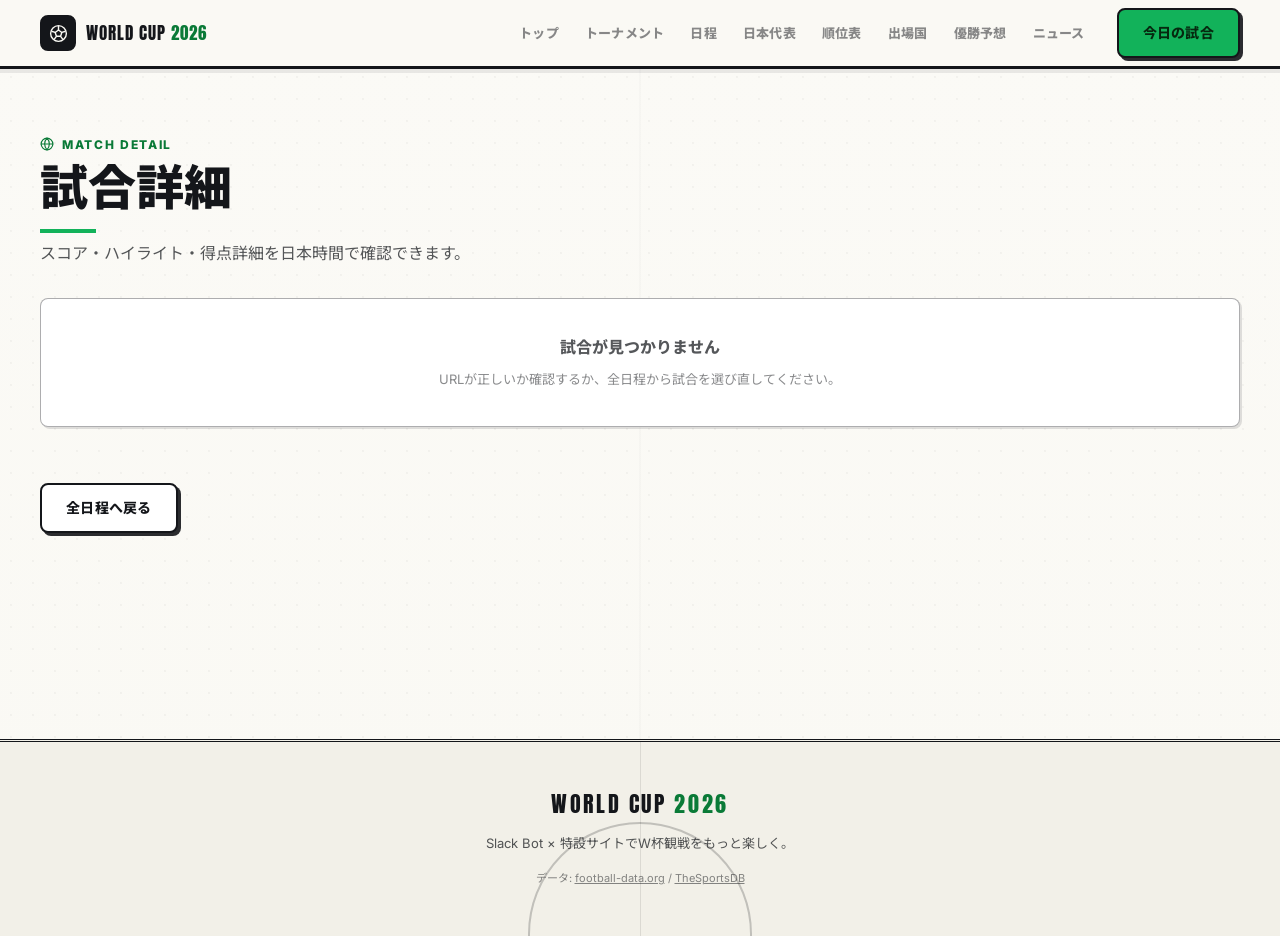
<file: site/match.html>
<!doctype html>
<html lang="ja">
  <head>
    <meta charset="utf-8">
    <meta name="viewport" content="width=device-width, initial-scale=1">
    <meta name="theme-color" content="#faf9f4">
    <link rel="icon" href="data:image/svg+xml,<svg xmlns=%22http://www.w3.org/2000/svg%22 viewBox=%220 0 100 100%22><text y=%22.9em%22 font-size=%2290%22>🏆</text></svg>">
    <meta name="description" content="W杯2026の試合詳細。スコア・会場・DAZNハイライト・得点詳細を日本時間で。">
    <title>試合詳細 | WORLD CUP 2026</title>
    <link rel="preconnect" href="https://fonts.googleapis.com">
    <link rel="preconnect" href="https://fonts.gstatic.com" crossorigin>
    <link rel="stylesheet" href="https://fonts.googleapis.com/css2?family=Anton&family=Inter:wght@400;700;900&family=Noto+Sans+JP:wght@400;700;900&display=swap">
    <link rel="stylesheet" href="assets/style.css">
    <script src="assets/app.js" defer></script>
    <script src="assets/match.js" defer></script>
  </head>
  <body data-page="match">
    <header class="site-header">
      <div class="header-inner container">
        <a class="brand" href="index.html">
          <span class="brand-mark" aria-hidden="true">
            <svg viewBox="0 0 24 24" fill="none" stroke="currentColor" stroke-width="1.6" stroke-linejoin="round" aria-hidden="true">
              <circle cx="12" cy="12" r="9"/>
              <path d="M12 8l3.8 2.8-1.45 4.4h-4.7L8.2 10.8z"/>
              <path d="M12 8V3.5M15.8 10.8l4.3-1.4M14.35 15.2l2.7 3.6M9.65 15.2l-2.7 3.6M8.2 10.8L3.9 9.4"/>
            </svg>
          </span>
          <span class="brand-title">WORLD CUP <em>2026</em></span>
        </a>
        <nav class="main-nav" aria-label="メインナビゲーション">
          <a href="index.html" data-nav="home">トップ</a>
          <a href="bracket.html" data-nav="bracket">トーナメント</a>
          <a href="schedule.html" data-nav="schedule">日程</a>
          <a href="japan.html" data-nav="japan">日本代表</a>
          <a href="standings.html" data-nav="standings">順位表</a>
          <a href="teams.html" data-nav="teams">出場国</a>
          <a href="predictions.html" data-nav="predictions">優勝予想</a>
          <a href="news.html" data-nav="news">ニュース</a>
        </nav>
        <a class="neon-btn neon-btn-primary header-cta" href="index.html#today-section">今日の試合</a>
      </div>
    </header>

    <main>
      <div class="container page-top">
        <p class="page-kicker">
          <svg viewBox="0 0 24 24" fill="none" stroke="currentColor" stroke-width="2" stroke-linecap="round" stroke-linejoin="round" aria-hidden="true"><circle cx="12" cy="12" r="10"/><path d="M12 2a14.5 14.5 0 0 0 0 20 14.5 14.5 0 0 0 0-20"/><path d="M2 12h20"/></svg>
          MATCH DETAIL
        </p>
        <h1 class="page-heading">試合詳細</h1>
        <p class="page-lead">スコア・ハイライト・得点詳細を日本時間で確認できます。</p>

        <div id="match-detail" aria-busy="true" aria-live="polite">
          <div class="skeleton-card glass-card">
            <div class="skeleton skeleton-pill"></div>
            <div class="skeleton skeleton-line w-70"></div>
            <div class="skeleton skeleton-line w-45"></div>
            <div class="skeleton skeleton-line w-30"></div>
            <p class="skeleton-note">試合データを取得中...</p>
          </div>
        </div>

        <p class="detail-back">
          <a class="neon-btn neon-btn-secondary" href="schedule.html">全日程へ戻る</a>
        </p>
      </div>
    </main>

    <footer class="site-footer">
      <div class="container">
        <p class="footer-title">WORLD CUP <em>2026</em></p>
        <p class="footer-tagline">Slack Bot × 特設サイトでW杯観戦をもっと楽しく。</p>
        <p class="footer-credit">データ: <a href="https://www.football-data.org/" rel="noreferrer">football-data.org</a> / <a href="https://www.thesportsdb.com/" rel="noreferrer">TheSportsDB</a></p>
      </div>
    </footer>
  </body>
</html>
</file>
<file: site/assets/style.css>
/* ==========================================================================
   WORLD CUP 2026 — 特設サイト v4 "MATCHDAY PAPER"
   スポーツ新聞の一面 × ミヤマ式 (紙白 + インク黒 + ピッチ緑1色 / タイポ主役)
   ========================================================================== */

/* --- 1. Design tokens ----------------------------------------------------- */
:root {
  color-scheme: light;

  /* 紙とインク */
  --paper: #faf9f4;
  --paper-2: #f2f0e8;
  --ink: #14161a;

  --bg-primary: var(--paper);
  --bg-secondary: var(--paper-2);
  --bg-card: #ffffff;
  --bg-card-hover: #f3f6f1;

  --text-primary: #14161a;
  --text-secondary: rgba(20, 22, 26, 0.72);
  --text-muted: rgba(20, 22, 26, 0.5);

  /* アクセントはピッチ緑1色 (文字用は濃く、面用は鮮やかに) */
  --accent-green: #0a7a37;
  --green-vivid: #12b25a;
  --green-marker: #c5efd2;

  /* 意味を持つ色だけ残す (LIVE=赤 / 優勝=金 / 日本代表=藍) */
  --live-red: #d93025;
  --trophy-gold: #a87f1f;
  --accent-gold: #a87f1f;
  --samurai-blue: #234fa5;

  /* 旧トークン互換 (ページ固有層が参照) — 役割を新パレットに割当 */
  --accent-lime: #0a7a37;
  --accent-yellow: #0a7a37;
  --accent-cyan: #14161a;
  --accent-blue: #234fa5;
  --accent-rose: #d93025;
  --host-red: #b3403a;
  --host-green: #0a7a37;
  --host-blue: #2b4c7e;

  --border-subtle: rgba(20, 22, 26, 0.16);
  --border-ink: #14161a;
  --border-green: rgba(10, 122, 55, 0.45);

  --grad-band: linear-gradient(90deg, var(--green-vivid), var(--green-vivid));

  --radius-card: 8px;
  --radius-pill: 999px;
  --header-height: 64px;
  --font-base:
    Inter,
    "Noto Sans JP",
    system-ui,
    -apple-system,
    BlinkMacSystemFont,
    "Segoe UI",
    sans-serif;
  --font-display: "Anton", Inter, "Noto Sans JP", sans-serif;

  /* 新聞の活版的な固い影 */
  --shadow-press: 4px 4px 0 rgba(20, 22, 26, 0.9);
  --shadow-press-sm: 3px 3px 0 rgba(20, 22, 26, 0.9);
}

/* --- 1b. Web BENTO parts (紙面トーンに改変) --------------------------------- */

/* 区切り線: 新聞の二重罫 */
.rule-double {
  height: 7px;
  border: none;
  margin: 0;
  border-top: 3px solid var(--ink);
  border-bottom: 1px solid var(--ink);
}

/* 区切り線: テキスト入り */
.bnto-hr-label {
  display: flex;
  align-items: center;
  gap: 16px;
  color: var(--text-muted);
  font-size: 11px;
  font-weight: 800;
  letter-spacing: 0.24em;
  text-transform: uppercase;
  white-space: nowrap;
}

.bnto-hr-label::before,
.bnto-hr-label::after {
  content: "";
  flex: 1;
  height: 1px;
  background: rgba(20, 22, 26, 0.3);
}

.bnto-hr-gradient {
  height: 1px;
  border: none;
  margin: clamp(48px, 7vw, 72px) auto 0;
  max-width: 1200px;
  background: rgba(20, 22, 26, 0.25);
}

/* マーカー (見出しの一部を緑で塗る) */
.marker {
  background: linear-gradient(transparent 58%, var(--green-marker) 58%);
}

/* 背景パターン: 紙の網点 */
.bnto-bg-dots {
  background-image: radial-gradient(rgba(20, 22, 26, 0.05) 1px, transparent 1px);
  background-size: 18px 18px;
}

.bnto-bg-stripes {
  background-image: repeating-linear-gradient(
    45deg,
    rgba(20, 22, 26, 0.03) 0 10px,
    transparent 10px 24px
  );
}

/* ボタン: 活版プッシュ (固い影が沈む) */
.bnto-btn-3d {
  box-shadow: var(--shadow-press);
  transition: transform 0.12s ease, box-shadow 0.12s ease, background-color 0.18s ease;
}

.bnto-btn-3d:hover,
.bnto-btn-3d:focus-visible {
  transform: translate(-1px, -1px);
  box-shadow: 5px 5px 0 rgba(20, 22, 26, 0.9);
}

.bnto-btn-3d:active {
  transform: translate(4px, 4px);
  box-shadow: 0 0 0 rgba(20, 22, 26, 0.9);
}

/* ボタン: 矢印スライド */
.bnto-btn-arrow svg {
  transition: transform 0.2s ease;
}

.bnto-btn-arrow:hover svg,
.bnto-btn-arrow:focus-visible svg {
  transform: translateX(4px);
}

/* カード: 切り取りクーポン (破線 + 丸穴) */
.bnto-card-coupon {
  position: relative;
  border: 2px dashed var(--ink);
  border-radius: 8px;
  background: #fff;
}

/* ホバー: 紙が浮く */
.bnto-hov-lift {
  transition: transform 0.22s ease, box-shadow 0.22s ease, border-color 0.22s ease;
}

.bnto-hov-lift:hover {
  transform: translate(-2px, -2px);
  box-shadow: var(--shadow-press-sm);
}

/* --- 2. Base -------------------------------------------------------------- */
* {
  box-sizing: border-box;
}

html {
  background: var(--paper);
  color: var(--text-primary);
  font-family: var(--font-base);
  line-height: 1.6;
  scroll-behavior: smooth;
  scroll-padding-top: calc(var(--header-height) + 16px);
}

body {
  margin: 0;
  min-width: 320px;
  background: transparent;
  overflow-x: hidden;
}

/* 紙面の質感: ごく薄い網点 + 中央の折り目 */
body::before {
  content: "";
  position: fixed;
  inset: 0;
  pointer-events: none;
  background:
    radial-gradient(rgba(20, 22, 26, 0.035) 1px, transparent 1px),
    linear-gradient(90deg, transparent calc(50% - 1px), rgba(20, 22, 26, 0.04) 50%, transparent calc(50% + 1px)),
    linear-gradient(180deg, #fbfaf6 0%, var(--paper) 100%);
  background-size: 22px 22px, auto, auto;
  z-index: -2;
}

a {
  color: inherit;
}

button,
input,
select {
  font: inherit;
}

img,
svg {
  vertical-align: middle;
}

:focus-visible {
  outline: 2px solid var(--accent-green);
  outline-offset: 2px;
  border-radius: 4px;
}

[hidden] {
  display: none !important;
}

.container {
  width: min(100% - 32px, 1200px);
  margin-inline: auto;
}

/* --- 3. マストヘッド (Sticky Header) ---------------------------------------- */
.site-header {
  position: sticky;
  top: 0;
  z-index: 50;
  background: rgba(250, 249, 244, 0.92);
  -webkit-backdrop-filter: blur(14px);
  backdrop-filter: blur(14px);
  border-bottom: 3px solid var(--ink);
  box-shadow: 0 4px 0 rgba(20, 22, 26, 0.08);
}

.header-inner {
  display: flex;
  flex-wrap: wrap;
  align-items: center;
  gap: 0 20px;
  min-height: var(--header-height);
  padding-block: 8px;
}

.brand {
  display: inline-flex;
  align-items: center;
  gap: 10px;
  text-decoration: none;
}

.brand-mark {
  display: grid;
  place-items: center;
  width: 36px;
  height: 36px;
  border-radius: 8px;
  color: var(--paper);
  background: var(--ink);
  border: 2px solid var(--ink);
}

.brand-mark svg {
  width: 21px;
  height: 21px;
}

.brand-title {
  margin: 0;
  font-family: var(--font-display);
  font-weight: 400;
  font-size: 17px;
  letter-spacing: 0.06em;
  text-transform: uppercase;
  white-space: nowrap;
  color: var(--ink);
}

.brand-title em {
  font-style: normal;
  color: var(--accent-green);
}

.main-nav {
  display: flex;
  align-items: center;
  gap: 2px;
  order: 3;
  flex: 1 1 100%;
  overflow-x: auto;
  margin-inline: -4px;
  padding: 2px 4px 8px;
}

.main-nav a {
  flex: 0 0 auto;
  padding: 7px 12px;
  border-radius: 6px;
  color: var(--text-muted);
  font-size: 13px;
  font-weight: 800;
  letter-spacing: 0.02em;
  text-decoration: none;
  white-space: nowrap;
  transition: color 0.18s ease, background-color 0.18s ease;
}

.main-nav a:hover,
.main-nav a:focus-visible {
  color: var(--ink);
  background: rgba(20, 22, 26, 0.06);
}

.main-nav a[aria-current="page"] {
  color: var(--ink);
  box-shadow: inset 0 -3px 0 var(--green-vivid);
}

.header-cta {
  margin-left: auto;
  font-size: 12px;
  padding: 8px 16px;
}

@media (min-width: 860px) {
  .main-nav {
    order: 0;
    flex: 0 1 auto;
    margin-left: auto;
    padding-bottom: 2px;
    overflow: visible;
  }

  .header-cta {
    margin-left: 0;
  }
}

/* --- 4. 共通コンポーネント -------------------------------------------------- */

/* SectionHeader: 新聞の欄見出し (太罫 + 見出し) */
.section-header {
  margin-bottom: 26px;
  padding-top: 14px;
  border-top: 3px solid var(--ink);
}

.section-header-row {
  display: flex;
  flex-wrap: wrap;
  align-items: flex-end;
  justify-content: space-between;
  gap: 12px 24px;
}

.sh-eyebrow {
  display: inline-flex;
  align-items: center;
  gap: 7px;
  margin: 0 0 8px;
  color: var(--accent-green);
  font-size: 11px;
  font-weight: 800;
  letter-spacing: 0.14em;
  text-transform: uppercase;
}

.sh-eyebrow svg {
  width: 13px;
  height: 13px;
}

.sh-title {
  margin: 0;
  font-size: clamp(23px, 4vw, 32px);
  font-weight: 900;
  letter-spacing: 0;
  line-height: 1.25;
  color: var(--ink);
}

/* 2言語見出し (EN ディスプレイ + JA サブ) */
.sh-title .sh-en {
  display: block;
  font-family: var(--font-display);
  font-weight: 400;
  font-size: clamp(28px, 4.8vw, 46px);
  letter-spacing: 0.04em;
  line-height: 1.05;
  text-transform: uppercase;
}

.sh-title .sh-ja {
  display: block;
  margin-top: 7px;
  color: var(--text-secondary);
  font-size: 13px;
  font-weight: 800;
  letter-spacing: 0.02em;
}

.sh-desc {
  margin: 8px 0 0;
  max-width: 60ch;
  color: var(--text-secondary);
  font-size: 14px;
}

.section-header::after {
  content: none;
}

.sh-cta {
  flex: 0 0 auto;
}

/* GlassCard → 紙面カード */
.glass-card {
  background: var(--bg-card);
  border: 1px solid rgba(20, 22, 26, 0.35);
  border-radius: var(--radius-card);
  box-shadow: 2px 2px 0 rgba(20, 22, 26, 0.12);
  transition:
    transform 0.2s ease,
    border-color 0.2s ease,
    background 0.2s ease,
    box-shadow 0.2s ease;
}

.glass-card:hover {
  transform: translate(-1px, -1px);
  border-color: var(--ink);
  box-shadow: var(--shadow-press-sm);
}

/* PillBadge */
.pill {
  display: inline-flex;
  align-items: center;
  gap: 5px;
  padding: 3px 10px;
  border-radius: 6px;
  font-size: 10px;
  font-weight: 800;
  letter-spacing: 0.1em;
  text-transform: uppercase;
  white-space: nowrap;
  border: 1.5px solid rgba(20, 22, 26, 0.4);
  color: var(--text-secondary);
  background: #fff;
}

.pill-live {
  color: #fff;
  background: var(--live-red);
  border-color: var(--live-red);
}

.pill-live::before {
  content: "";
  width: 6px;
  height: 6px;
  border-radius: 50%;
  background: #fff;
  animation: live-pulse 1.6s ease-out infinite;
}

.pill-next,
.pill-today {
  color: var(--accent-green);
  background: rgba(18, 178, 90, 0.1);
  border-color: var(--border-green);
}

.pill-finished {
  color: var(--text-muted);
}

.pill-japan {
  color: #fff;
  background: var(--samurai-blue);
  border-color: var(--samurai-blue);
}

.pill-stage {
  color: var(--text-secondary);
}

/* NeonButton → 活版ボタン */
.neon-btn {
  display: inline-flex;
  align-items: center;
  justify-content: center;
  gap: 8px;
  padding: 12px 24px;
  border: 2px solid var(--ink);
  border-radius: 8px;
  font-size: 14px;
  font-weight: 800;
  letter-spacing: 0.02em;
  text-decoration: none;
  cursor: pointer;
  transition:
    transform 0.14s ease,
    box-shadow 0.14s ease,
    background-color 0.18s ease,
    color 0.18s ease;
}

.neon-btn svg {
  width: 16px;
  height: 16px;
}

.neon-btn-primary {
  background: var(--green-vivid);
  color: #06290f;
  box-shadow: var(--shadow-press-sm);
}

.neon-btn-primary:hover,
.neon-btn-primary:focus-visible {
  transform: translate(-1px, -1px);
  box-shadow: 4px 4px 0 rgba(20, 22, 26, 0.9);
}

.neon-btn-primary:active {
  transform: translate(3px, 3px);
  box-shadow: 0 0 0 rgba(20, 22, 26, 0.9);
}

.neon-btn-secondary {
  background: #fff;
  color: var(--ink);
  box-shadow: var(--shadow-press-sm);
}

.neon-btn-secondary:hover,
.neon-btn-secondary:focus-visible {
  background: var(--bg-card-hover);
  transform: translate(-1px, -1px);
  box-shadow: 4px 4px 0 rgba(20, 22, 26, 0.9);
}

.neon-btn-secondary:active {
  transform: translate(3px, 3px);
  box-shadow: 0 0 0 rgba(20, 22, 26, 0.9);
}

/* Skeleton loading */
.skeleton {
  position: relative;
  overflow: hidden;
  border-radius: 8px;
  background: rgba(20, 22, 26, 0.08);
}

.skeleton::after {
  content: "";
  position: absolute;
  inset: 0;
  background: linear-gradient(
    90deg,
    transparent,
    rgba(255, 255, 255, 0.65),
    transparent
  );
  transform: translateX(-100%);
  animation: skeleton-shimmer 1.6s ease-in-out infinite;
}

.skeleton-card {
  padding: 28px;
  display: grid;
  gap: 14px;
}

.skeleton-pill {
  width: 96px;
  height: 22px;
  border-radius: var(--radius-pill);
}

.skeleton-line {
  height: 16px;
}

.skeleton-line.w-70 {
  width: 70%;
}

.skeleton-line.w-45 {
  width: 45%;
}

.skeleton-line.w-30 {
  width: 30%;
}

.skeleton-note {
  margin: 4px 0 0;
  color: var(--text-muted);
  font-size: 12px;
}

/* Empty state */
.empty-state {
  padding: 36px 24px;
  text-align: center;
}

.empty-state:hover {
  transform: none;
  box-shadow: 2px 2px 0 rgba(20, 22, 26, 0.12);
}

.empty-state-title {
  margin: 0;
  font-size: 16px;
  font-weight: 800;
  color: var(--text-secondary);
}

.empty-state-note {
  margin: 8px 0 0;
  color: var(--text-muted);
  font-size: 13px;
}

/* Reveal (fade-up) — JS が有効なときだけ初期非表示にする */
.js .reveal {
  opacity: 0;
  transform: translateY(18px);
  transition: opacity 0.6s ease, transform 0.6s ease;
}

.js .reveal.is-visible {
  opacity: 1;
  transform: none;
}

@keyframes live-pulse {
  0% {
    box-shadow: 0 0 0 0 rgba(255, 255, 255, 0.6);
  }
  70% {
    box-shadow: 0 0 0 6px transparent;
  }
  100% {
    box-shadow: 0 0 0 0 transparent;
  }
}

/* --- 5. 一面 (Hero) ----------------------------------------------------------- */
.hero {
  position: relative;
  isolation: isolate;
  padding: clamp(36px, 5vw, 64px) 0 clamp(44px, 6vw, 72px);
  overflow: hidden;
  border-bottom: 3px double var(--ink);
}

/* 巨大アウトライン 26 (紙面のすかし) */
.hero::after {
  content: "26";
  position: absolute;
  right: -0.08em;
  bottom: -0.18em;
  z-index: -1;
  color: transparent;
  -webkit-text-stroke: 1.5px rgba(20, 22, 26, 0.08);
  font-family: var(--font-display);
  font-size: clamp(200px, 34vw, 460px);
  font-weight: 400;
  line-height: 1;
  pointer-events: none;
}

.hero-inner {
  display: grid;
  gap: clamp(32px, 5vw, 56px);
  align-items: start;
}

/* 一面の日付行 */
.hero-dateline {
  display: flex;
  flex-wrap: wrap;
  align-items: center;
  gap: 8px 18px;
  margin: 0 0 18px;
  padding-bottom: 12px;
  border-bottom: 1px solid rgba(20, 22, 26, 0.3);
  color: var(--text-muted);
  font-size: 11px;
  font-weight: 800;
  letter-spacing: 0.14em;
  text-transform: uppercase;
}

.hero-dateline strong {
  color: var(--accent-green);
}

.hero-title {
  margin: 0;
  font-weight: 900;
  letter-spacing: 0;
  line-height: 0.98;
  text-transform: uppercase;
  color: var(--ink);
}

.hero-title-top {
  display: block;
  font-family: var(--font-display);
  font-weight: 400;
  font-size: clamp(44px, 7.6vw, 92px);
  letter-spacing: 0.04em;
  line-height: 1;
}

/* 26 は緑で、画面右へ食い込ませる (違和感) */
.hero-num-row {
  display: flex;
  align-items: flex-end;
  gap: clamp(10px, 2vw, 22px);
}

.hero-num {
  font-family: var(--font-display);
  font-weight: 400;
  font-size: clamp(110px, 19vw, 210px);
  line-height: 0.84;
  color: var(--green-vivid);
  letter-spacing: 0.01em;
  text-shadow: 5px 5px 0 rgba(20, 22, 26, 0.9);
}

.hero-num-trophy {
  flex: 0 0 auto;
  width: clamp(52px, 7vw, 84px);
  color: var(--ink);
  margin-bottom: 6px;
}

.hero-num-trophy path {
  stroke: currentColor;
  stroke-width: 7;
  stroke-linecap: round;
  stroke-linejoin: round;
}

/* サブページ (japan.html) 用: 行内強調 */
.hero-title .hero-year {
  display: inline-block;
  color: var(--samurai-blue);
}

.hero-sub {
  margin: 16px 0 0;
  color: var(--text-secondary);
  font-size: clamp(14px, 2vw, 16px);
  font-weight: 700;
}

.hero-catch {
  margin: 22px 0 0;
  max-width: 26em;
  font-size: clamp(18px, 2.6vw, 25px);
  font-weight: 900;
  line-height: 1.55;
  color: var(--ink);
}

.hero-desc {
  margin: 12px 0 0;
  max-width: 56ch;
  color: var(--text-secondary);
  font-size: 15px;
}

.hero-hosts {
  display: flex;
  flex-wrap: wrap;
  gap: 8px 20px;
  margin: 18px 0 0;
  color: var(--text-secondary);
  font-size: 13px;
  font-weight: 800;
  letter-spacing: 0.04em;
}

.hero-cta {
  display: flex;
  flex-wrap: wrap;
  gap: 14px;
  margin-top: 26px;
}

@media (max-width: 559px) {
  .hero-cta .neon-btn,
  .prediction-cta .neon-btn {
    flex: 1 1 100%;
    width: 100%;
  }
}

/* 縦書きの耳 (違和感その2は入れない — 1カ所だけ) */
.hero-ear {
  position: absolute;
  right: 14px;
  top: clamp(24px, 4vw, 48px);
  writing-mode: vertical-rl;
  color: var(--text-muted);
  font-size: 11px;
  font-weight: 800;
  letter-spacing: 0.3em;
}

@media (max-width: 900px) {
  .hero-ear {
    display: none;
  }
}

/* --- 5b. 一面右カラム (日本戦BOX + 紙面インデックス) --------------------------- */
.hero-side {
  display: grid;
  gap: 16px;
  align-content: start;
  width: 100%;
}

.japan-box {
  position: relative;
  padding: 18px 20px 20px;
  border: 3px solid var(--ink);
  border-radius: 8px;
  background: #fff;
  box-shadow: var(--shadow-press);
}

.japan-box-label {
  position: absolute;
  top: -13px;
  left: 14px;
  padding: 2px 12px;
  border-radius: 6px;
  background: var(--ink);
  color: var(--paper);
  font-size: 11px;
  font-weight: 900;
  letter-spacing: 0.14em;
}

.hero-mini-card {
  padding: 10px 0 0;
  text-align: left;
}

.hero-mini-label {
  margin: 0 0 6px;
  color: var(--accent-green);
  font-size: 10px;
  font-weight: 800;
  letter-spacing: 0.16em;
  text-transform: uppercase;
}

.hero-mini-match {
  margin: 0;
  font-size: 17px;
  font-weight: 900;
  color: var(--ink);
}

.hero-mini-kickoff {
  margin: 6px 0 0;
  color: var(--text-secondary);
  font-size: 12px;
  font-variant-numeric: tabular-nums;
}

.japan-box-note {
  margin: 10px 0 0;
  color: var(--text-muted);
  font-size: 12px;
}

.japan-box .neon-btn {
  margin-top: 14px;
  width: 100%;
  font-size: 13px;
  padding: 10px 16px;
}

/* 紙面インデックス (目次) */
.paper-index {
  border: 1px solid rgba(20, 22, 26, 0.35);
  border-radius: 8px;
  background: #fff;
  overflow: hidden;
}

.paper-index-title {
  margin: 0;
  padding: 10px 16px;
  background: var(--ink);
  color: var(--paper);
  font-size: 11px;
  font-weight: 900;
  letter-spacing: 0.16em;
  text-transform: uppercase;
}

.paper-index a {
  display: flex;
  align-items: baseline;
  justify-content: space-between;
  gap: 12px;
  padding: 11px 16px;
  border-top: 1px solid rgba(20, 22, 26, 0.14);
  text-decoration: none;
  font-size: 13.5px;
  font-weight: 800;
  color: var(--ink);
  transition: background-color 0.15s ease, padding-left 0.15s ease;
}

.paper-index a:first-of-type {
  border-top: none;
}

.paper-index a:hover,
.paper-index a:focus-visible {
  background: var(--bg-card-hover);
  padding-left: 20px;
}

.paper-index a span {
  color: var(--text-muted);
  font-size: 10.5px;
  font-weight: 800;
  letter-spacing: 0.1em;
  text-transform: uppercase;
}

@media (min-width: 960px) {
  .hero-inner {
    grid-template-columns: minmax(0, 63fr) minmax(0, 37fr);
  }
}

/* --- 5c. ティッカー (速報帯) --------------------------------------------------- */
.hero-marquee {
  position: relative;
  overflow: hidden;
  padding: 10px 0;
  background: var(--ink);
  color: var(--paper);
}

.marquee-track {
  display: flex;
  width: max-content;
  animation: marquee-scroll 32s linear infinite;
}

.marquee-seq {
  display: inline-flex;
  align-items: center;
  gap: 36px;
  padding-right: 36px;
  white-space: nowrap;
  font-family: var(--font-display);
  font-weight: 400;
  font-size: 13.5px;
  letter-spacing: 0.18em;
  text-transform: uppercase;
}

.marquee-sep {
  flex: 0 0 auto;
  color: var(--green-vivid);
}

@keyframes marquee-scroll {
  to {
    transform: translateX(-50%);
  }
}

/* --- 6. 大会データ欄 (Quick Stats — カードなし・罫線区切り) -------------------- */
.quick-stats {
  display: grid;
  grid-template-columns: repeat(2, minmax(0, 1fr));
  gap: 0;
  margin-top: clamp(28px, 4vw, 44px);
  border-top: 3px solid var(--ink);
  border-bottom: 1px solid rgba(20, 22, 26, 0.35);
}

.js .quick-stats.reveal {
  opacity: 1;
  transform: none;
}

.stat-card {
  display: grid;
  gap: 2px;
  align-content: start;
  padding: 18px 20px 20px;
  border-left: 1px solid rgba(20, 22, 26, 0.2);
  background: transparent;
  border-top: none;
  border-right: none;
  border-bottom: none;
  border-radius: 0;
  box-shadow: none;
}

.stat-card:hover {
  transform: none;
  box-shadow: none;
}

.stat-card:nth-child(odd) {
  border-left: none;
}

.stat-card .stat-tag {
  display: inline-flex;
  align-items: center;
  gap: 7px;
  margin-bottom: 6px;
  color: var(--text-muted);
  font-size: 10px;
  font-weight: 800;
  letter-spacing: 0.14em;
  text-transform: uppercase;
}

.stat-card .stat-tag i {
  width: 7px;
  height: 7px;
  border-radius: 50%;
  background: var(--live-red);
  animation: live-pulse 1.6s ease-out infinite;
}

.stat-value {
  font-family: var(--font-display);
  font-weight: 400;
  font-size: clamp(32px, 4.5vw, 44px);
  letter-spacing: 0.02em;
  line-height: 1.05;
  color: var(--ink);
  font-variant-numeric: tabular-nums;
}

.stat-label {
  color: var(--text-secondary);
  font-size: 12.5px;
  font-weight: 700;
  text-align: left;
}

@media (min-width: 720px) {
  .quick-stats {
    grid-template-columns: repeat(4, minmax(0, 1fr));
  }

  .stat-card:nth-child(odd) {
    border-left: 1px solid rgba(20, 22, 26, 0.2);
  }

  .stat-card:first-child {
    border-left: none;
    padding-left: 0;
  }
}

/* --- 6b. 開催3カ国 (罫線カラム・色は緑数字だけ) -------------------------------- */
.hosts-grid {
  display: grid;
  grid-template-columns: minmax(0, 1fr);
  gap: 18px;
}

.host-card {
  display: grid;
  gap: 6px;
  align-content: start;
  padding: 16px 0 4px;
  border-top: 2px solid var(--ink);
  background: transparent;
  border-left: none;
  border-right: none;
  border-bottom: none;
  border-radius: 0;
  box-shadow: none;
}

.host-card:hover {
  transform: none;
  box-shadow: none;
}

.host-card-head {
  display: flex;
  align-items: center;
  gap: 12px;
}

.host-flag {
  font-size: 30px;
  line-height: 1;
}

.host-card-title {
  margin: 0;
  font-family: var(--font-display);
  font-weight: 400;
  font-size: 24px;
  letter-spacing: 0.06em;
  line-height: 1.1;
  color: var(--ink);
}

.host-name-ja {
  margin: 0;
  color: var(--text-muted);
  font-size: 12px;
  font-weight: 700;
}

.host-final-pill {
  margin-left: auto;
  align-self: flex-start;
}

.host-stats {
  display: flex;
  gap: 24px;
  margin: 10px 0 0;
}

.host-stats div {
  display: grid;
}

.host-stats strong {
  font-family: var(--font-display);
  font-weight: 400;
  font-size: 26px;
  letter-spacing: 0.02em;
  color: var(--accent-green);
  font-variant-numeric: tabular-nums;
  line-height: 1.2;
}

.host-stats span {
  color: var(--text-muted);
  font-size: 10px;
  font-weight: 800;
  letter-spacing: 0.12em;
  text-transform: uppercase;
}

.host-cities {
  margin: 10px 0 0;
  color: var(--text-secondary);
  font-size: 12.5px;
  line-height: 1.7;
}

@media (min-width: 760px) {
  .hosts-grid {
    grid-template-columns: 1fr 1fr 1.45fr;
    gap: 28px;
  }
}

/* --- 7. Sections ------------------------------------------------------------- */
.section {
  margin-top: clamp(48px, 7vw, 76px);
}

main {
  padding-bottom: clamp(64px, 9vw, 110px);
}

.page-top {
  padding-top: clamp(36px, 6vw, 64px);
}

.section-tight {
  margin-top: clamp(24px, 4vw, 40px);
}

.join-divider {
  margin-top: clamp(52px, 7.5vw, 84px);
}

.join-divider .bnto-hr-label {
  margin: 0;
}

/* --- 8. 次の日本戦 (大型カード) ------------------------------------------------- */
.hero-match-card {
  position: relative;
  display: grid;
  gap: 28px;
  padding: clamp(24px, 4vw, 40px);
  border-color: var(--border-green);
  overflow: hidden;
}

.hero-match-card::before {
  content: "";
  position: absolute;
  inset: 0 0 auto;
  height: 3px;
  background: linear-gradient(
    90deg,
    var(--accent-green),
    var(--accent-lime),
    transparent
  );
}

.hero-match-card:hover {
  transform: none;
}

.hmc-info {
  display: grid;
  gap: 10px;
  justify-items: start;
  align-content: start;
}

.hmc-stage {
  margin: 0;
  color: var(--text-secondary);
  font-size: 13px;
  font-weight: 700;
}

.hmc-kickoff {
  margin: 0;
  font-size: 15px;
  color: var(--text-secondary);
}

.hmc-kickoff strong {
  display: block;
  color: var(--text-primary);
  font-size: clamp(20px, 3vw, 24px);
  font-weight: 900;
  font-variant-numeric: tabular-nums;
}

.hmc-versus {
  display: grid;
  grid-template-columns: minmax(0, 1fr) auto minmax(0, 1fr);
  align-items: center;
  gap: 12px;
}

.hmc-team {
  display: grid;
  gap: 6px;
  justify-items: center;
  text-align: center;
}

.hmc-team-flag {
  font-size: clamp(34px, 6vw, 48px);
  line-height: 1;
}

.hmc-team-name {
  font-size: clamp(16px, 2.6vw, 21px);
  font-weight: 900;
}

.hmc-vs {
  color: var(--text-muted);
  font-size: clamp(14px, 2vw, 18px);
  font-weight: 900;
  letter-spacing: 0.14em;
}

.hmc-countdown {
  display: grid;
  gap: 10px;
  align-content: center;
}

.hmc-countdown-label {
  margin: 0;
  color: var(--accent-green);
  font-size: 11px;
  font-weight: 800;
  letter-spacing: 0.2em;
  text-transform: uppercase;
  text-align: center;
}

.countdown-clock {
  display: grid;
  grid-template-columns: repeat(4, minmax(0, 1fr));
  gap: 8px;
}

.countdown-unit {
  display: grid;
  gap: 2px;
  padding: 12px 4px;
  border: 1px solid var(--border-subtle);
  border-radius: 14px;
  background: #ffffff;
  text-align: center;
}

.countdown-value {
  color: var(--accent-lime);
  font-size: clamp(24px, 4vw, 32px);
  font-weight: 900;
  font-variant-numeric: tabular-nums;
  letter-spacing: 0;
  line-height: 1.1;
}

.countdown-name {
  color: var(--text-muted);
  font-size: 10px;
  font-weight: 700;
}

@media (min-width: 920px) {
  .hero-match-card {
    grid-template-columns: minmax(0, 0.9fr) minmax(0, 1.3fr) minmax(0, 1.1fr);
    align-items: center;
  }
}

/* --- 9. 試合カード (今日の試合 / 結果 / 日程) ------------------------------------ */
.match-list {
  display: grid;
  grid-template-columns: minmax(0, 1fr);
  gap: 14px;
}

@media (min-width: 720px) {
  .match-list {
    grid-template-columns: repeat(auto-fill, minmax(320px, 1fr));
  }
}

.match-card {
  display: grid;
  gap: 14px;
  min-width: 0;
  padding: 20px 22px;
  border-radius: 20px;
}

.match-card.is-japan {
  border-color: rgba(168, 127, 31, 0.35);
  box-shadow:
    0 24px 80px rgba(20, 22, 26, 0.12),
    inset 0 1px 0 rgba(168, 127, 31, 0.18);
}

.match-card.is-live {
  border-color: rgba(217, 48, 37, 0.4);
}

.match-card.is-finished {
  background: #ffffff;
}

.match-card-top {
  display: flex;
  align-items: center;
  justify-content: space-between;
  gap: 10px;
}

.match-time {
  font-size: 18px;
  font-weight: 900;
  font-variant-numeric: tabular-nums;
  letter-spacing: 0.01em;
}

.match-card.is-finished .match-time {
  color: var(--text-muted);
}

.matchup {
  display: grid;
  grid-template-columns: minmax(0, 1fr) auto minmax(0, 1fr);
  align-items: center;
  gap: 10px;
}

.team-name {
  display: inline-flex;
  align-items: center;
  gap: 7px;
  min-width: 0;
  font-size: 14px;
  font-weight: 800;
  letter-spacing: 0;
}

.team-name .team-label {
  overflow: hidden;
  text-overflow: ellipsis;
  white-space: nowrap;
}

.matchup .team-name:last-child {
  /* justify-self: end だとグリッドアイテムが内容幅で確定し、トラック幅を
     超えてスコア側へはみ出す (長い国名で .team-label の省略が効かない)。
     stretch でトラック幅に収め、row-reverse + flex-start で旗を右端に寄せる。 */
  justify-self: stretch;
  justify-content: flex-start;
  flex-direction: row-reverse;
  text-align: right;
}

.team-flag {
  font-size: 18px;
  line-height: 1;
}

.team-name.is-winner {
  color: var(--accent-green);
}

.match-score {
  min-width: 56px;
  text-align: center;
  color: var(--text-muted);
  font-size: 14px;
  font-weight: 900;
  font-variant-numeric: tabular-nums;
}

.match-card.is-finished .match-score,
.match-card.is-live .match-score {
  color: var(--text-primary);
  font-size: 22px;
  letter-spacing: 0.02em;
}

.match-card-bottom {
  display: flex;
  flex-wrap: wrap;
  align-items: center;
  gap: 8px;
  border-top: 1px solid var(--border-subtle);
  padding-top: 12px;
}

.match-stage {
  margin-right: auto;
  color: var(--text-muted);
  font-size: 11px;
  font-weight: 700;
}

.match-extra {
  color: var(--text-secondary);
  font-size: 11px;
  font-weight: 700;
}

/* カード全体がリンク (試合詳細ページへ) */
a.match-card {
  color: inherit;
  text-decoration: none;
  cursor: pointer;
}

.match-cta {
  color: var(--accent-green);
  font-size: 11px;
  font-weight: 800;
  letter-spacing: 0.06em;
  white-space: nowrap;
}

/* --- 9b. 試合詳細ページ ----------------------------------------------------- */
.match-board {
  position: relative;
  display: grid;
  gap: 22px;
  padding: clamp(24px, 4vw, 40px);
  border-color: var(--border-green);
  overflow: hidden;
}

.match-board::before {
  content: "";
  position: absolute;
  inset: 0 0 auto;
  height: 3px;
  background: linear-gradient(
    90deg,
    var(--accent-green),
    var(--accent-lime),
    transparent
  );
}

.match-board:hover {
  transform: none;
}

.match-board.is-japan {
  border-color: rgba(168, 127, 31, 0.4);
}

.match-board.is-live {
  border-color: rgba(217, 48, 37, 0.45);
}

.board-top {
  display: flex;
  flex-wrap: wrap;
  align-items: center;
  gap: 10px;
}

.board-stage {
  margin-right: auto;
  color: var(--text-secondary);
  font-size: 13px;
  font-weight: 700;
}

.board-center {
  display: grid;
  grid-template-columns: minmax(0, 1fr) auto minmax(0, 1fr);
  align-items: center;
  gap: clamp(10px, 3vw, 28px);
}

.board-team {
  display: grid;
  gap: 8px;
  justify-items: center;
  text-align: center;
  min-width: 0;
}

.board-team-flag {
  font-size: clamp(40px, 9vw, 64px);
  line-height: 1;
}

.board-team-name {
  font-size: clamp(16px, 3vw, 24px);
  font-weight: 900;
  letter-spacing: 0;
}

.board-score {
  color: var(--text-primary);
  font-size: clamp(34px, 8vw, 60px);
  font-weight: 900;
  font-variant-numeric: tabular-nums;
  letter-spacing: 0.02em;
  text-align: center;
  white-space: nowrap;
}

.board-kickoff {
  display: grid;
  gap: 2px;
  justify-items: center;
  color: var(--text-secondary);
  font-size: 12px;
  font-weight: 700;
}

.board-kickoff strong {
  color: var(--accent-lime);
  font-size: clamp(26px, 6vw, 44px);
  font-weight: 900;
  font-variant-numeric: tabular-nums;
  line-height: 1.1;
}

.board-meta {
  display: flex;
  flex-wrap: wrap;
  justify-content: center;
  align-items: center;
  gap: 8px 18px;
  border-top: 1px solid var(--border-subtle);
  padding-top: 16px;
  color: var(--text-muted);
  font-size: 12px;
  font-weight: 700;
}

.board-extra {
  color: var(--accent-lime);
}

.board-venue {
  display: inline-flex;
  align-items: center;
  gap: 5px;
}

.detail-section {
  margin-top: clamp(36px, 6vw, 56px);
}

.detail-section-header {
  margin-bottom: 16px;
}

.detail-eyebrow {
  margin: 0 0 4px;
  color: var(--accent-green);
  font-size: 11px;
  font-weight: 800;
  letter-spacing: 0.2em;
  text-transform: uppercase;
}

.detail-title {
  margin: 0;
  font-size: clamp(19px, 3.4vw, 24px);
  font-weight: 900;
  letter-spacing: 0;
}

/* YouTube 埋め込み (16:9) */
.video-embed {
  position: relative;
  aspect-ratio: 16 / 9;
  overflow: hidden;
  border-radius: 20px;
  padding: 0;
}

.video-embed:hover {
  transform: none;
}

.video-embed iframe {
  position: absolute;
  inset: 0;
  width: 100%;
  height: 100%;
  border: 0;
}

.video-caption {
  margin: 10px 0 0;
  color: var(--text-secondary);
  font-size: 13px;
  font-weight: 700;
}

.highlight-search {
  display: grid;
  gap: 16px;
  justify-items: start;
  padding: clamp(22px, 4vw, 32px);
}

.highlight-search:hover {
  transform: none;
}

.highlight-search-note {
  margin: 0;
  color: var(--text-secondary);
  font-size: 13px;
}

/* 得点タイムライン (home=左 / away=右) */
.goal-timeline {
  position: relative;
  display: grid;
  gap: 12px;
  margin: 0;
  padding: clamp(20px, 4vw, 30px);
  list-style: none;
}

.goal-timeline:hover {
  transform: none;
}

.goal-timeline::before {
  content: "";
  position: absolute;
  inset: 18px auto 18px 50%;
  width: 1px;
  background: var(--border-subtle);
}

.goal-item {
  position: relative;
  display: flex;
}

.goal-item.goal-away {
  justify-content: flex-end;
}

.goal-body {
  display: inline-flex;
  align-items: baseline;
  gap: 8px;
  max-width: calc(50% + 60px);
  padding: 8px 14px;
  border: 1px solid rgba(16, 141, 71, 0.28);
  border-radius: 12px;
  background: #ffffff;
}

.goal-away .goal-body {
  flex-direction: row-reverse;
  text-align: right;
  border-color: rgba(168, 127, 31, 0.3);
}

.goal-minute {
  color: var(--accent-green);
  font-size: 12px;
  font-weight: 900;
  font-variant-numeric: tabular-nums;
  white-space: nowrap;
}

.goal-away .goal-minute {
  color: var(--accent-lime);
}

.goal-player {
  font-size: 14px;
  font-weight: 800;
  overflow-wrap: anywhere;
}

.goal-team {
  color: var(--text-muted);
  font-size: 11px;
  font-weight: 700;
  white-space: nowrap;
}

.detail-back {
  margin: clamp(36px, 6vw, 56px) 0 0;
}

@media (max-width: 559px) {
  .goal-timeline::before {
    display: none;
  }

  .goal-body {
    max-width: 100%;
  }
}

/* 試合スタッツ (home=左 / away=右 の対比) */
.stats-card {
  padding: clamp(20px, 4vw, 30px);
}

.stats-card:hover {
  transform: none;
}

.stats-head {
  display: grid;
  grid-template-columns: 1fr auto 1fr;
  align-items: center;
  gap: 10px;
  padding-bottom: 16px;
  margin-bottom: 16px;
  border-bottom: 1px solid var(--border-subtle);
}

.stats-team {
  font-size: clamp(13px, 2.6vw, 16px);
  font-weight: 900;
  letter-spacing: 0;
  overflow-wrap: anywhere;
}

.stats-team.stat-home {
  text-align: left;
  color: var(--accent-green);
}

.stats-team.stat-away {
  text-align: right;
  color: var(--accent-lime);
}

.stats-team-vs {
  color: var(--text-muted);
  font-size: 11px;
  font-weight: 800;
  letter-spacing: 0.15em;
}

.stat-possession {
  margin-bottom: 18px;
}

.poss-bar {
  display: flex;
  width: 100%;
  height: 10px;
  margin-top: 8px;
  border-radius: var(--radius-pill);
  overflow: hidden;
  background: rgba(20, 22, 26, 0.06);
}

.poss-fill {
  display: block;
  height: 100%;
}

.poss-fill.poss-home {
  background: var(--accent-green);
}

.poss-fill.poss-away {
  background: rgba(20, 22, 26, 0.5);
}

.stat-rows {
  display: grid;
  gap: 4px;
}

.stat-row {
  display: grid;
  grid-template-columns: 1fr auto 1fr;
  align-items: center;
  gap: 12px;
  padding: 9px 0;
  border-top: 1px solid var(--border-subtle);
}

.stat-row:first-child {
  border-top: 0;
}

.stat-possession .stat-row {
  padding: 0 0 2px;
  border-top: 0;
}

.stat-value {
  font-size: clamp(15px, 3vw, 18px);
  font-weight: 800;
  font-variant-numeric: tabular-nums;
  color: var(--text-secondary);
  white-space: nowrap;
}

.stat-value.stat-home {
  text-align: left;
}

.stat-value.stat-away {
  text-align: right;
}

.stat-value.is-more {
  color: var(--text-primary);
}

.stat-label {
  color: var(--text-muted);
  font-size: 12px;
  font-weight: 700;
  text-align: center;
  white-space: nowrap;
}

/* みんなの予想 (Slack リアクション投票の集計) */
.pred-card {
  display: grid;
  gap: 16px;
  padding: clamp(20px, 4vw, 30px);
}

.pred-card:hover {
  transform: none;
}

.pred-row {
  display: grid;
  gap: 8px;
}

.pred-row-head {
  display: flex;
  align-items: baseline;
  justify-content: space-between;
  gap: 12px;
}

.pred-name {
  display: inline-flex;
  align-items: baseline;
  gap: 8px;
  min-width: 0;
}

.pred-flag {
  flex: none;
  font-size: 16px;
}

.pred-team {
  font-size: 14px;
  font-weight: 800;
  overflow-wrap: anywhere;
}

.pred-hit {
  flex: none;
  padding: 2px 8px;
  border-radius: var(--radius-pill);
  background: rgba(16, 141, 71, 0.16);
  border: 1px solid rgba(16, 141, 71, 0.4);
  color: var(--accent-green);
  font-size: 11px;
  font-weight: 800;
  white-space: nowrap;
}

.pred-value {
  display: inline-flex;
  align-items: baseline;
  gap: 8px;
  flex: none;
}

.pred-pct {
  font-size: clamp(16px, 3.2vw, 19px);
  font-weight: 900;
  font-variant-numeric: tabular-nums;
  color: var(--text-primary);
}

.pred-votes {
  font-size: 12px;
  font-weight: 700;
  color: var(--text-muted);
  font-variant-numeric: tabular-nums;
  white-space: nowrap;
}

.pred-bar {
  width: 100%;
  height: 12px;
  border-radius: var(--radius-pill);
  overflow: hidden;
  background: rgba(20, 22, 26, 0.06);
}

.pred-fill {
  display: block;
  height: 100%;
  border-radius: var(--radius-pill);
  transition: width 0.5s ease;
}

.pred-home .pred-fill {
  background: var(--accent-green);
}

.pred-draw .pred-fill {
  background: rgba(20, 22, 26, 0.45);
}

.pred-away .pred-fill {
  background: var(--accent-lime);
}

/* 的中区分を強調する */
.pred-row.is-hit .pred-bar {
  box-shadow: 0 0 0 1px rgba(16, 141, 71, 0.5);
}

.pred-row.is-hit .pred-pct {
  color: var(--accent-green);
}

.pred-footer {
  display: flex;
  align-items: center;
  justify-content: space-between;
  gap: 12px;
  padding-top: 14px;
  margin-top: 2px;
  border-top: 1px solid var(--border-subtle);
}

.pred-total {
  color: var(--text-muted);
  font-size: 12px;
  font-weight: 700;
}

.pred-accuracy {
  color: var(--accent-green);
  font-size: 13px;
  font-weight: 800;
}

/* --- 10. 日程ページ ------------------------------------------------------------ */
.date-group {
  margin-top: 36px;
}

.date-heading {
  position: sticky;
  z-index: 5;
  top: var(--header-height);
  display: flex;
  align-items: center;
  gap: 9px;
  margin: 0 0 14px;
  padding: 10px 4px;
  background: #ffffff;
  -webkit-backdrop-filter: blur(14px);
  backdrop-filter: blur(14px);
  font-size: 15px;
  font-weight: 900;
  letter-spacing: 0.03em;
}

.date-heading::before {
  content: "";
  width: 8px;
  height: 8px;
  border-radius: 50%;
  background: var(--accent-green);
  box-shadow: 0 0 12px rgba(16, 141, 71, 0.6);
}

.filter-row {
  display: flex;
  justify-content: flex-end;
  margin: 0 0 24px;
}

.toggle {
  display: inline-flex;
  min-height: 44px;
  align-items: center;
  gap: 10px;
  padding: 8px 18px;
  border: 1px solid var(--border-subtle);
  border-radius: var(--radius-pill);
  background: #ffffff;
  cursor: pointer;
  font-size: 13px;
  font-weight: 700;
  transition: border-color 0.18s ease, background-color 0.18s ease;
}

.toggle:hover {
  border-color: var(--border-green);
  background: var(--bg-card-hover);
}

.toggle input {
  width: 18px;
  height: 18px;
  margin: 0;
  accent-color: var(--accent-green);
}

/* --- 11. 出場国ギャラリー -------------------------------------------------------- */
.team-controls {
  display: flex;
  flex-wrap: wrap;
  gap: 12px;
  margin-bottom: 24px;
}

.search-box {
  position: relative;
  flex: 1 1 240px;
  display: flex;
  align-items: center;
}

.search-box svg {
  position: absolute;
  left: 16px;
  width: 16px;
  height: 16px;
  color: var(--text-muted);
  pointer-events: none;
}

.search-box input {
  width: 100%;
  min-height: 46px;
  padding: 10px 16px 10px 44px;
  border: 1px solid var(--border-subtle);
  border-radius: var(--radius-pill);
  background: #ffffff;
  color: var(--text-primary);
  font-size: 14px;
  transition: border-color 0.18s ease, box-shadow 0.18s ease;
}

.search-box input::placeholder {
  color: var(--text-muted);
}

.search-box input:focus {
  outline: none;
  border-color: var(--accent-green);
  box-shadow: 0 0 0 3px rgba(16, 141, 71, 0.18);
}

.sort-select {
  display: inline-flex;
  align-items: center;
  gap: 10px;
  color: var(--text-muted);
  font-size: 12px;
  font-weight: 700;
}

.sort-select select {
  min-height: 46px;
  padding: 10px 14px;
  border: 1px solid var(--border-subtle);
  border-radius: var(--radius-pill);
  background: #ffffff;
  color: var(--text-primary);
  font-size: 13px;
  font-weight: 700;
  cursor: pointer;
  transition: border-color 0.18s ease;
}

.sort-select select:hover,
.sort-select select:focus-visible {
  border-color: var(--accent-green);
}

.team-grid {
  display: grid;
  grid-template-columns: minmax(0, 1fr);
  gap: 14px;
}

@media (min-width: 600px) {
  .team-grid {
    grid-template-columns: repeat(2, minmax(0, 1fr));
  }
}

@media (min-width: 920px) {
  .team-grid {
    grid-template-columns: repeat(4, minmax(0, 1fr));
  }
}

.team-card {
  min-width: 0;
  border-radius: 20px;
}

.team-card[open] {
  grid-column: 1 / -1;
  border-color: var(--border-green);
}

.team-card[open]:hover {
  transform: none;
}

.team-summary {
  display: flex;
  align-items: center;
  gap: 14px;
  min-height: 84px;
  padding: 18px 20px;
  cursor: pointer;
  list-style: none;
}

.team-summary::-webkit-details-marker {
  display: none;
}

.team-flag-lg {
  font-size: 34px;
  line-height: 1;
}

.team-heading {
  min-width: 0;
  flex: 1;
}

.team-title {
  margin: 0;
  font-size: 16px;
  font-weight: 900;
  letter-spacing: 0;
  overflow: hidden;
  text-overflow: ellipsis;
  white-space: nowrap;
}

.team-english {
  display: block;
  margin-top: 2px;
  color: var(--text-muted);
  font-size: 10px;
  font-weight: 700;
  letter-spacing: 0.1em;
  text-transform: uppercase;
  overflow: hidden;
  text-overflow: ellipsis;
  white-space: nowrap;
}

.team-badges {
  display: grid;
  gap: 5px;
  justify-items: end;
}

/* 過去W杯戦績バッジ行 */
.team-history {
  display: flex;
  flex-wrap: wrap;
  align-items: center;
  gap: 4px 6px;
  margin-top: 7px;
}

.history-badge {
  padding: 2px 8px;
  border: 1px solid var(--border-subtle);
  border-radius: var(--radius-pill);
  color: var(--text-secondary);
  font-size: 10px;
  font-weight: 700;
  letter-spacing: 0.02em;
  white-space: nowrap;
}

.history-badge.is-gold {
  border-color: rgba(168, 127, 31, 0.42);
  background: rgba(168, 127, 31, 0.1);
  color: var(--accent-gold);
}

.history-badge.is-debut {
  border-color: var(--border-green);
  background: rgba(16, 141, 71, 0.1);
  color: var(--accent-green);
  font-weight: 800;
}

.history-note {
  flex-basis: 100%;
  color: var(--text-muted);
  font-size: 10px;
  line-height: 1.5;
}

.team-summary::after {
  content: "+";
  margin-left: 2px;
  color: var(--accent-green);
  font-size: 22px;
  font-weight: 400;
}

.team-card[open] .team-summary::after {
  content: "−";
}

.rank-badge {
  flex: 0 0 auto;
  padding: 4px 10px;
  border-radius: var(--radius-pill);
  border: 1px solid rgba(16, 141, 71, 0.3);
  background: rgba(16, 141, 71, 0.08);
  color: var(--accent-green);
  font-size: 10px;
  font-weight: 800;
  letter-spacing: 0.04em;
  white-space: nowrap;
}

.group-badge {
  padding: 4px 10px;
  border-radius: var(--radius-pill);
  border: 1px solid var(--border-subtle);
  color: var(--text-muted);
  font-size: 10px;
  font-weight: 800;
  white-space: nowrap;
}

.squad {
  display: grid;
  gap: 2px;
  margin: 0 18px 18px;
  max-height: 380px;
  overflow-y: auto;
  border-radius: 12px;
}

@media (min-width: 720px) {
  .squad {
    grid-template-columns: repeat(2, minmax(0, 1fr));
  }
}

@media (min-width: 1080px) {
  .squad {
    grid-template-columns: repeat(3, minmax(0, 1fr));
  }
}

.player-row {
  display: grid;
  grid-template-columns: 36px 26px 34px minmax(0, 1fr);
  gap: 8px;
  align-items: center;
  padding: 7px 12px;
  border-radius: 8px;
  background: #ffffff;
  font-size: 13px;
}

/* 選手の顔写真アバター (取得失敗時は背番号入りの円にフォールバック) */
.player-avatar {
  display: flex;
  align-items: center;
  justify-content: center;
  width: 36px;
  height: 36px;
  border-radius: 50%;
  overflow: hidden;
  border: 1px solid var(--border-subtle);
  background: rgba(16, 141, 71, 0.08);
  flex: 0 0 auto;
}

.player-avatar-img {
  display: block;
  width: 100%;
  height: 100%;
  object-fit: cover;
}

.player-avatar-fallback {
  display: flex;
  align-items: center;
  justify-content: center;
  width: 100%;
  height: 100%;
  color: var(--accent-green);
  font-size: 12px;
  font-weight: 800;
  font-variant-numeric: tabular-nums;
}

.player-number,
.player-position {
  color: var(--text-muted);
  font-variant-numeric: tabular-nums;
}

.player-name {
  overflow: hidden;
  text-overflow: ellipsis;
  white-space: nowrap;
}

.squad-empty {
  margin: 0;
  padding: 0 20px 20px;
  color: var(--text-muted);
  font-size: 13px;
}

/* トップページの出場国プレビュー */
.team-preview-grid {
  display: grid;
  grid-template-columns: minmax(0, 1fr);
  gap: 14px;
}

@media (min-width: 600px) {
  .team-preview-grid {
    grid-template-columns: repeat(3, minmax(0, 1fr));
  }
}

@media (min-width: 920px) {
  .team-preview-grid {
    grid-template-columns: repeat(6, minmax(0, 1fr));
  }
}

.team-preview-card {
  display: grid;
  gap: 8px;
  justify-items: center;
  padding: 22px 14px;
  border-radius: 18px;
  text-align: center;
  text-decoration: none;
}

.team-preview-flag {
  font-size: 38px;
  line-height: 1;
}

.team-preview-name {
  margin: 0;
  font-size: 14px;
  font-weight: 900;
}

/* --- 12. 優勝予想バトル ----------------------------------------------------------- */
.steps-grid {
  display: grid;
  gap: 14px;
}

@media (min-width: 760px) {
  .steps-grid {
    grid-template-columns: repeat(3, minmax(0, 1fr));
  }
}

.step-card {
  position: relative;
  display: grid;
  gap: 10px;
  align-content: start;
  padding: 26px 24px;
}

.step-num {
  display: inline-flex;
  align-items: center;
  gap: 8px;
  color: var(--accent-green);
  font-size: 11px;
  font-weight: 800;
  letter-spacing: 0.2em;
  text-transform: uppercase;
}

.step-num svg {
  width: 16px;
  height: 16px;
}

.step-title {
  margin: 0;
  font-size: 18px;
  font-weight: 900;
  letter-spacing: 0;
}

.step-desc {
  margin: 0;
  color: var(--text-secondary);
  font-size: 13px;
}

.cmd {
  display: inline-block;
  padding: 2px 10px;
  border-radius: 8px;
  border: 1px solid rgba(16, 141, 71, 0.35);
  background: #ffffff;
  color: var(--accent-green);
  font-family: ui-monospace, SFMono-Regular, Menlo, Consolas, monospace;
  font-size: 0.95em;
  font-weight: 700;
}

.prediction-cta {
  display: flex;
  flex-wrap: wrap;
  align-items: center;
  gap: 14px;
  margin-top: 26px;
}

/* 優勝予想ページ */
.prediction-hero {
  position: relative;
  display: grid;
  gap: 12px;
  justify-items: start;
  padding: clamp(28px, 5vw, 44px);
  border-color: var(--border-green);
  overflow: hidden;
}

.prediction-hero::before {
  content: "";
  position: absolute;
  inset: 0 0 auto;
  height: 3px;
  background: linear-gradient(90deg, var(--accent-green), var(--accent-lime), transparent);
}

.prediction-hero:hover {
  transform: none;
}

.prediction-hero-title {
  margin: 0;
  font-size: clamp(26px, 5vw, 38px);
  font-weight: 900;
  letter-spacing: 0;
}

.prediction-hero-desc {
  margin: 0;
  color: var(--text-secondary);
  font-size: 14px;
  max-width: 56ch;
}

.prediction-command {
  display: inline-flex;
  align-items: center;
  gap: 10px;
  margin-top: 10px;
  padding: 12px 20px;
  border-radius: 14px;
  border: 1px solid rgba(16, 141, 71, 0.4);
  background: #ffffff;
  color: var(--accent-green);
  font-family: ui-monospace, SFMono-Regular, Menlo, Consolas, monospace;
  font-size: 16px;
  font-weight: 700;
}

.prediction-command::before {
  content: ">";
  color: var(--text-muted);
}

/* 予想分布チャート */
.section-note {
  color: var(--text-muted);
  font-size: 13px;
  font-weight: 700;
  font-variant-numeric: tabular-nums;
}

.chart {
  display: grid;
  gap: 18px;
  padding: clamp(20px, 4vw, 32px);
}

.chart:hover {
  transform: none;
}

.chart > .empty-state {
  border: 0;
  box-shadow: none;
  background: transparent;
}

.chart-row {
  display: grid;
  gap: 7px;
}

.chart-label {
  display: flex;
  justify-content: space-between;
  align-items: baseline;
  gap: 12px;
  font-size: 14px;
  font-weight: 800;
}

.chart-label span:last-child {
  color: var(--text-secondary);
  font-size: 12px;
  font-variant-numeric: tabular-nums;
}

.chart-track {
  height: 12px;
  overflow: hidden;
  border-radius: var(--radius-pill);
  background: rgba(20, 22, 26, 0.07);
}

.chart-bar {
  width: var(--bar-width);
  min-width: 6px;
  height: 100%;
  border-radius: inherit;
  background: linear-gradient(90deg, var(--accent-green), var(--accent-lime));
  box-shadow: 0 0 14px rgba(16, 141, 71, 0.35);
}

/* --- 12b. World Cup News ----------------------------------------------------------- */
:root {
  --accent-gold: #a87f1f;
}

.news-tabs {
  display: flex;
  gap: 8px;
  margin: 0 0 24px;
  padding-bottom: 6px;
  overflow-x: auto;
  -webkit-overflow-scrolling: touch;
}

.news-tab {
  flex: 0 0 auto;
  min-height: 40px;
  padding: 8px 18px;
  border: 1px solid var(--border-subtle);
  border-radius: var(--radius-pill);
  background: #ffffff;
  color: var(--text-secondary);
  font-size: 13px;
  font-weight: 800;
  letter-spacing: 0.02em;
  white-space: nowrap;
  cursor: pointer;
  transition:
    color 0.18s ease,
    border-color 0.18s ease,
    background-color 0.18s ease;
}

.news-tab:hover {
  color: var(--accent-green);
  border-color: var(--border-green);
}

.news-tab[aria-selected="true"] {
  color: #04140a;
  background: var(--accent-green);
  border-color: var(--accent-green);
  box-shadow: 0 4px 20px rgba(16, 141, 71, 0.3);
}

/* ソースカード一覧 */
.news-grid {
  display: grid;
  grid-template-columns: minmax(0, 1fr);
  gap: 14px;
}

@media (min-width: 720px) {
  .news-grid {
    grid-template-columns: repeat(auto-fill, minmax(320px, 1fr));
  }
}

.news-card {
  display: grid;
  gap: 10px;
  align-content: start;
  min-width: 0;
  padding: 20px 22px;
  border-radius: 20px;
}

/* 公式ソースは少し目立たせる (ゴールドは控えめなアクセント) */
.news-card.is-official {
  border-color: rgba(168, 127, 31, 0.34);
  box-shadow:
    0 24px 80px rgba(20, 22, 26, 0.12),
    inset 0 1px 0 rgba(168, 127, 31, 0.16);
}

.news-card.is-official:hover {
  border-color: rgba(168, 127, 31, 0.55);
}

.news-card-top {
  display: flex;
  flex-wrap: wrap;
  align-items: center;
  gap: 6px;
}

.pill-official {
  color: var(--accent-gold);
  background: rgba(168, 127, 31, 0.1);
  border-color: rgba(168, 127, 31, 0.42);
}

.pill-reliability-high {
  color: var(--accent-green);
  background: rgba(16, 141, 71, 0.08);
  border-color: rgba(16, 141, 71, 0.3);
}

.pill-reliability-medium {
  color: var(--text-secondary);
}

.news-card-title {
  display: -webkit-box;
  -webkit-box-orient: vertical;
  -webkit-line-clamp: 2;
  overflow: hidden;
  margin: 2px 0 0;
  font-size: 17px;
  font-weight: 900;
  letter-spacing: 0;
  line-height: 1.4;
}

.news-card-desc {
  display: -webkit-box;
  -webkit-box-orient: vertical;
  -webkit-line-clamp: 2;
  overflow: hidden;
  margin: 0;
  color: var(--text-secondary);
  font-size: 13px;
}

.news-card-bottom {
  display: flex;
  flex-wrap: wrap;
  align-items: center;
  justify-content: space-between;
  gap: 10px;
  margin-top: 4px;
  padding-top: 12px;
  border-top: 1px solid var(--border-subtle);
}

.news-card-note {
  color: var(--text-muted);
  font-size: 11px;
  font-weight: 700;
}

.news-card-btn {
  padding: 8px 16px;
  font-size: 12px;
}

/* RSS 記事リスト (速報 / 日本語タブ) */
.news-feed {
  margin-bottom: 28px;
}

.news-feed-header {
  display: flex;
  flex-wrap: wrap;
  align-items: baseline;
  justify-content: space-between;
  gap: 6px 16px;
  margin-bottom: 12px;
}

.news-feed-title {
  margin: 0;
  font-size: 17px;
  font-weight: 900;
  letter-spacing: 0;
}

.news-feed-updated {
  color: var(--text-muted);
  font-size: 11px;
  font-weight: 700;
  font-variant-numeric: tabular-nums;
}

.news-feed-note {
  margin: 0;
  color: var(--text-muted);
  font-size: 13px;
}

.news-article-list {
  display: grid;
  padding: 6px 0;
  border-radius: 20px;
}

.news-article-list:hover {
  transform: none;
}

.news-article {
  display: grid;
  gap: 4px;
  padding: 12px 20px;
  text-decoration: none;
  border-bottom: 1px solid var(--border-subtle);
  transition: background-color 0.18s ease;
}

.news-article:last-child {
  border-bottom: 0;
}

.news-article:hover,
.news-article:focus-visible {
  background: rgba(16, 141, 71, 0.06);
}

.news-article-title {
  display: -webkit-box;
  -webkit-box-orient: vertical;
  -webkit-line-clamp: 2;
  overflow: hidden;
  margin: 0;
  font-size: 14px;
  font-weight: 800;
  line-height: 1.5;
}

.news-article:hover .news-article-title {
  color: var(--accent-green);
}

.news-article-meta {
  display: flex;
  flex-wrap: wrap;
  align-items: baseline;
  gap: 4px 12px;
  margin: 0;
  color: var(--text-muted);
  font-size: 11px;
  font-weight: 700;
}

.news-article-source {
  color: var(--text-secondary);
}

.news-article-time {
  font-variant-numeric: tabular-nums;
}

.news-policy-note {
  margin: 28px 0 0;
  color: var(--text-muted);
  font-size: 11px;
}

/* サムネ付き記事カード (速報 / 日本語タブ + トップのダイジェスト) */
.news-thumb-grid {
  display: grid;
  grid-template-columns: minmax(0, 1fr);
  gap: 14px;
}

@media (min-width: 640px) {
  .news-thumb-grid {
    grid-template-columns: repeat(2, minmax(0, 1fr));
  }
}

@media (min-width: 1024px) {
  .news-thumb-grid {
    grid-template-columns: repeat(3, minmax(0, 1fr));
  }
}

.news-thumb-card {
  display: flex;
  flex-direction: column;
  min-width: 0;
  padding: 0;
  border-radius: 20px;
  overflow: hidden;
  text-decoration: none;
}

.news-thumb-media {
  display: block;
  width: 100%;
  aspect-ratio: 16 / 9;
  overflow: hidden;
  background: #ffffff;
}

.news-thumb-img {
  display: block;
  width: 100%;
  height: 100%;
  object-fit: cover;
  transition: transform 0.25s ease;
}

.news-thumb-card:hover .news-thumb-img {
  transform: scale(1.04);
}

/* og:image が無い記事: ⚽ 入りの濃緑グラデプレースホルダー */
.news-thumb-placeholder {
  display: flex;
  align-items: center;
  justify-content: center;
  width: 100%;
  height: 100%;
  background:
    radial-gradient(
      120% 140% at 80% 0%,
      rgba(16, 141, 71, 0.28) 0%,
      rgba(10, 60, 28, 0.9) 45%,
      rgba(4, 20, 10, 1) 100%
    );
}

.news-thumb-ball {
  font-size: 38px;
  line-height: 1;
  opacity: 0.85;
  filter: drop-shadow(0 4px 14px rgba(20, 22, 26, 0.16));
}

.news-thumb-body {
  display: flex;
  flex-direction: column;
  gap: 8px;
  flex: 1;
  padding: 14px 16px 16px;
}

.news-thumb-title {
  display: -webkit-box;
  -webkit-box-orient: vertical;
  -webkit-line-clamp: 2;
  overflow: hidden;
  margin: 0;
  color: var(--text-primary);
  font-size: 14px;
  font-weight: 800;
  line-height: 1.5;
}

.news-thumb-card:hover .news-thumb-title {
  color: var(--accent-green);
}

.news-thumb-meta {
  display: flex;
  flex-wrap: wrap;
  align-items: baseline;
  gap: 4px 12px;
  margin-top: auto;
  color: var(--text-muted);
  font-size: 11px;
  font-weight: 700;
}

.news-thumb-source {
  color: var(--text-secondary);
}

.news-thumb-time {
  font-variant-numeric: tabular-nums;
}

/* --- 13. サブページ見出し --------------------------------------------------------- */
.page-kicker {
  display: inline-flex;
  align-items: center;
  gap: 8px;
  margin: 0 0 8px;
  color: var(--accent-green);
  font-size: 12px;
  font-weight: 800;
  letter-spacing: 0.18em;
  text-transform: uppercase;
}

.page-kicker svg {
  width: 14px;
  height: 14px;
}

.page-heading {
  margin: 0 0 8px;
  font-size: clamp(30px, 6vw, 48px);
  font-weight: 900;
  letter-spacing: 0;
  line-height: 1.1;
}

.page-lead {
  margin: 0 0 32px;
  max-width: 60ch;
  color: var(--text-secondary);
}

/* --- 14. フッター ------------------------------------------------------------------ */
.site-footer {
  border-top: 1px solid var(--border-subtle);
  background: #ffffff;
  padding: 40px 0 48px;
  text-align: center;
}

.footer-title {
  margin: 0;
  font-size: 15px;
  font-weight: 900;
  letter-spacing: 0.08em;
  text-transform: uppercase;
}

.footer-title em {
  font-style: normal;
  color: var(--accent-green);
}

.footer-tagline {
  margin: 8px 0 0;
  color: var(--text-secondary);
  font-size: 13px;
}

.footer-credit {
  margin: 18px 0 0;
  color: var(--text-muted);
  font-size: 11px;
}

.footer-credit a {
  color: var(--text-muted);
  transition: color 0.18s ease;
}

.footer-credit a:hover,
.footer-credit a:focus-visible {
  color: var(--accent-green);
}

/* --- 15. アニメーション ------------------------------------------------------------- */
@keyframes live-blink {
  0%,
  100% {
    opacity: 1;
  }
  50% {
    opacity: 0.35;
  }
}

@keyframes glow-breathe {
  0%,
  100% {
    opacity: 0.75;
    transform: scale(1);
  }
  50% {
    opacity: 1;
    transform: scale(1.05);
  }
}

@keyframes skeleton-shimmer {
  100% {
    transform: translateX(100%);
  }
}

@media (prefers-reduced-motion: reduce) {
  * {
    animation: none !important;
    transition: none !important;
  }

  html {
    scroll-behavior: auto;
  }

  .js .reveal {
    opacity: 1;
    transform: none;
  }
}

/* --- 19. グループ順位表 (standings.html) ------------------------------------ */
.standings-grid {
  display: grid;
  grid-template-columns: minmax(0, 1fr);
  gap: 14px;
  margin-top: 28px;
}

@media (min-width: 760px) {
  .standings-grid {
    grid-template-columns: repeat(2, minmax(0, 1fr));
  }
}

@media (min-width: 1100px) {
  .standings-grid {
    grid-template-columns: repeat(3, minmax(0, 1fr));
  }
}

.standings-card {
  min-width: 0;
  padding: 18px 16px 12px;
  border-radius: 20px;
}

.standings-card:hover {
  transform: none;
}

.standings-card.is-japan {
  border-color: rgba(168, 127, 31, 0.4);
  box-shadow:
    0 24px 80px rgba(20, 22, 26, 0.12),
    0 0 24px rgba(168, 127, 31, 0.12),
    inset 0 1px 0 rgba(168, 127, 31, 0.18);
}

.standings-card-head {
  display: flex;
  align-items: center;
  justify-content: space-between;
  gap: 8px;
  margin-bottom: 10px;
}

.standings-card-title {
  margin: 0;
  font-size: 15px;
  font-weight: 900;
  letter-spacing: 0.03em;
}

.st-table {
  width: 100%;
  border-collapse: collapse;
  table-layout: fixed;
  font-size: 12px;
  font-variant-numeric: tabular-nums;
}

.st-table th,
.st-table td {
  padding: 7px 2px;
  border-top: 1px solid var(--border-subtle);
  text-align: center;
  white-space: nowrap;
}

.st-table td:first-child,
.st-table th:first-child {
  border-left: 3px solid transparent;
}

.st-table thead th {
  padding-top: 0;
  border-top: 0;
  color: var(--text-muted);
  font-size: 10px;
  font-weight: 800;
  letter-spacing: 0.06em;
  text-transform: uppercase;
}

.st-col-rank {
  width: 30px;
}

.st-col-group {
  width: 28px;
}

.st-col-num {
  width: 24px;
}

.st-col-gd {
  width: 36px;
}

.st-col-pts {
  width: 36px;
}

.st-rank,
.st-group {
  color: var(--text-muted);
  font-weight: 800;
}

.st-team-cell {
  overflow: hidden;
  text-align: left;
}

.st-team {
  display: inline-flex;
  align-items: center;
  gap: 6px;
  max-width: 100%;
}

.st-flag {
  flex: 0 0 auto;
  font-size: 14px;
  line-height: 1;
}

.st-name {
  overflow: hidden;
  font-weight: 700;
  text-overflow: ellipsis;
  white-space: nowrap;
}

.st-gd {
  color: var(--text-secondary);
}

.st-pts {
  color: var(--accent-lime);
  font-weight: 900;
}

/* 1-2位: 進出ライン (緑) */
.st-table tr.is-qualify {
  background: rgba(16, 141, 71, 0.06);
}

.st-table tr.is-qualify td:first-child {
  border-left-color: var(--accent-green);
}

/* 3位: 黄色マーク */
.st-table tr.is-third td:first-child {
  border-left-color: rgba(16, 141, 71, 0.6);
}

.st-badge-third {
  display: inline-block;
  padding: 1px 5px;
  border: 1px solid rgba(215, 255, 0, 0.4);
  border-radius: var(--radius-pill);
  color: var(--accent-yellow);
  background: rgba(215, 255, 0, 0.1);
  font-size: 9px;
  font-weight: 800;
  letter-spacing: 0.04em;
}

/* LIVE中の試合を含む暫定行 */
.st-live {
  flex: 0 0 auto;
  display: inline-block;
  padding: 0 5px;
  border: 1px solid rgba(217, 48, 37, 0.5);
  border-radius: var(--radius-pill);
  color: #fff;
  background: rgba(217, 48, 37, 0.18);
  font-size: 9px;
  font-weight: 800;
  letter-spacing: 0.08em;
}

.standings-legend {
  display: flex;
  flex-wrap: wrap;
  gap: 8px 20px;
  margin-top: 16px;
  color: var(--text-muted);
  font-size: 12px;
  font-weight: 700;
}

.legend-item {
  display: inline-flex;
  align-items: center;
  gap: 7px;
}

.legend-line {
  width: 14px;
  height: 3px;
  border-radius: 2px;
}

.legend-line-green {
  background: var(--accent-green);
}

.legend-line-yellow {
  background: rgba(16, 141, 71, 0.6);
}

.third-place-card {
  padding: 18px 16px 12px;
}

.standings-note {
  margin: 16px 0 0;
}

/* トップページの順位表導線 */
.standings-cta {
  display: flex;
  justify-content: center;
  margin-top: 18px;
}

/* --- 20. 日本代表特設ページ (japan.html) ------------------------------------ */

/* ヒーロー: ごく控えめなサムライブルーのグラデーション (基調はネオングリーンのまま) */
.japan-hero {
  background:
    radial-gradient(circle at 16% 14%, rgba(35, 79, 165, 0.1), transparent 46%),
    radial-gradient(circle at 86% 78%, rgba(35, 79, 165, 0.06), transparent 42%);
}

.japan-hero-title {
  font-size: clamp(38px, 8vw, 80px);
}

.japan-hero-chips {
  display: flex;
  flex-wrap: wrap;
  gap: 10px;
  margin-top: 26px;
}

.japan-chip {
  display: inline-flex;
  align-items: center;
  padding: 7px 16px;
  border: 1px solid rgba(20, 22, 26, 0.16);
  border-radius: var(--radius-pill);
  background: rgba(17, 19, 23, 0.78);
  color: var(--text-secondary);
  font-size: 12px;
  font-weight: 800;
  letter-spacing: 0.02em;
  white-space: nowrap;
}

.japan-chip.is-rank {
  border-color: rgba(16, 141, 71, 0.4);
  background: rgba(16, 141, 71, 0.1);
  color: var(--accent-green);
}

/* 次の日本戦カード内の試合詳細リンク */
.hmc-detail-link {
  color: var(--accent-green);
  font-size: 12px;
  font-weight: 800;
  letter-spacing: 0.04em;
  text-decoration: none;
}

.hmc-detail-link:hover,
.hmc-detail-link:focus-visible {
  text-decoration: underline;
}

/* セクション内の小見出し */
.japan-sub-title {
  display: flex;
  align-items: baseline;
  gap: 10px;
  margin: 32px 0 14px;
  font-size: 16px;
  font-weight: 900;
  letter-spacing: 0.02em;
}

.jp-position-ja {
  color: var(--text-muted);
  font-size: 11px;
  font-weight: 700;
}

/* グループFのその他の試合 (コンパクト一覧) */
.jp-mini-list {
  display: grid;
  gap: 10px;
}

.jp-mini-match {
  display: grid;
  gap: 6px;
  padding: 14px 18px;
  border-radius: 16px;
  text-decoration: none;
}

.jp-mini-date {
  color: var(--text-muted);
  font-size: 11px;
  font-weight: 800;
  font-variant-numeric: tabular-nums;
}

.jp-mini-center {
  display: grid;
  grid-template-columns: minmax(0, 1fr) auto minmax(0, 1fr);
  align-items: center;
  gap: 10px;
}

.jp-mini-team {
  display: inline-flex;
  align-items: center;
  gap: 7px;
  min-width: 0;
  font-size: 13px;
  font-weight: 800;
}

.jp-mini-team.is-right {
  justify-self: end;
  text-align: right;
}

.jp-mini-flag {
  font-size: 16px;
  line-height: 1;
}

.jp-mini-name {
  overflow: hidden;
  text-overflow: ellipsis;
  white-space: nowrap;
}

.jp-mini-score {
  min-width: 44px;
  color: var(--text-secondary);
  font-size: 13px;
  font-weight: 900;
  font-variant-numeric: tabular-nums;
  text-align: center;
}

.jp-mini-status {
  color: var(--text-muted);
  font-size: 11px;
  font-weight: 700;
}

@media (min-width: 720px) {
  .jp-mini-match {
    grid-template-columns: 150px minmax(0, 1fr) auto;
    align-items: center;
    gap: 16px;
  }
}

/* 対戦相手を知る */
.opponent-grid {
  display: grid;
  grid-template-columns: minmax(0, 1fr);
  gap: 14px;
}

@media (min-width: 920px) {
  .opponent-grid {
    grid-template-columns: repeat(3, minmax(0, 1fr));
  }
}

.opponent-card {
  display: grid;
  gap: 12px;
  align-content: start;
  min-width: 0;
  padding: 24px 22px;
  border-radius: 20px;
}

.opponent-card:hover {
  transform: none;
}

.opponent-head {
  display: flex;
  align-items: center;
  gap: 12px;
}

.opponent-head .team-heading {
  flex: 1;
}

.opponent-blurb {
  margin: 0;
  color: var(--text-secondary);
  font-size: 13px;
  line-height: 1.8;
}

.opponent-label {
  margin: 6px 0 0;
  color: var(--accent-green);
  font-size: 11px;
  font-weight: 800;
  letter-spacing: 0.16em;
  text-transform: uppercase;
}

.opponent-players {
  display: grid;
  gap: 6px;
  margin: 0;
  padding: 0;
  list-style: none;
}

.opponent-players li {
  padding: 7px 12px;
  border: 1px solid var(--border-subtle);
  border-radius: 10px;
  background: #ffffff;
  font-size: 13px;
  font-weight: 700;
}

.opponent-vs {
  margin: 0;
  color: var(--text-secondary);
  font-size: 13px;
  line-height: 1.8;
}

.opponent-cta {
  margin-top: 6px;
  padding: 10px 18px;
  font-size: 12px;
  justify-self: start;
}

/* グループF順位表 (1枚だけなので幅を絞る) */
.japan-standings {
  display: grid;
}

@media (min-width: 760px) {
  .japan-standings {
    max-width: 560px;
  }
}

/* メンバー26人 (ポジション別グリッド) */
.jp-squad-grid {
  display: grid;
  grid-template-columns: repeat(auto-fill, minmax(108px, 1fr));
  gap: 10px;
}

.jp-player-card {
  display: grid;
  gap: 4px;
  justify-items: center;
  padding: 16px 8px 14px;
  border-radius: 16px;
  text-align: center;
}

.jp-player-card:hover {
  transform: none;
}

.jp-player-avatar {
  width: 56px;
  height: 56px;
  margin-bottom: 4px;
}

.jp-player-number {
  color: var(--accent-green);
  font-size: 12px;
  font-weight: 900;
  font-variant-numeric: tabular-nums;
}

.jp-player-name {
  max-width: 100%;
  overflow: hidden;
  font-size: 12px;
  font-weight: 800;
  text-overflow: ellipsis;
  white-space: nowrap;
}

/* トップページ: 次の日本戦カードからの導線 */
.hmc-japan-link {
  display: inline-flex;
  align-items: center;
  gap: 6px;
  color: var(--accent-lime);
  font-size: 12px;
  font-weight: 800;
  letter-spacing: 0.04em;
  text-decoration: none;
}

.hmc-japan-link:hover,
.hmc-japan-link:focus-visible {
  text-decoration: underline;
}

/* =========================================================
   決勝トーナメント表 (bracket.html)
   ========================================================= */
.bracket-rounds {
  display: flex;
  gap: 8px;
  margin: 22px 0 18px;
  overflow-x: auto;
  scrollbar-width: none;
  -webkit-overflow-scrolling: touch;
}

.bracket-rounds::-webkit-scrollbar {
  display: none;
}

.bracket-round-tab {
  flex: 0 0 auto;
  padding: 8px 16px;
  border-radius: var(--radius-pill);
  border: 1px solid var(--border-subtle);
  background: var(--bg-card);
  color: var(--text-secondary);
  font-family: var(--font-base);
  font-size: 13px;
  font-weight: 800;
  letter-spacing: 0.03em;
  cursor: pointer;
  transition: color 0.18s, border-color 0.18s, background 0.18s;
}

.bracket-round-tab:hover,
.bracket-round-tab:focus-visible {
  color: var(--text-primary);
  border-color: var(--border-green);
  background: var(--bg-card-hover);
}

.bracket-scroll {
  /* コンテナ幅に縛られず画面幅いっぱいを使う (広い画面では全体が収まる) */
  width: 100vw;
  margin-left: calc(50% - 50vw);
  padding: 4px 24px 16px;
  overflow-x: auto;
  -webkit-overflow-scrolling: touch;
}

/* 左右対称ツリー: 32→16→8→4 が中央の決勝へ収束する */
.bracket-tree {
  --bk-col-w: 176px;
  --bk-gap: 30px;
  --bk-line: rgba(20, 22, 26, 0.22);
  --bk-line-win: rgba(16, 141, 71, 0.55);
  display: flex;
  align-items: stretch;
  gap: var(--bk-gap);
  width: max-content;
  margin-inline: auto;
  padding: 4px 0;
}

.bracket-half {
  display: flex;
  align-items: stretch;
  gap: var(--bk-gap);
}

.bk-col {
  flex: 0 0 var(--bk-col-w);
  width: var(--bk-col-w);
  display: flex;
  flex-direction: column;
}

.bk-col-head {
  display: flex;
  flex-direction: column;
  align-items: center;
  gap: 1px;
  min-height: 40px;
  padding: 4px 0 8px;
  text-align: center;
}

.bk-col-title {
  font-size: 13px;
  font-weight: 900;
  letter-spacing: 0.04em;
  color: var(--text-primary);
}

.bk-col-date {
  font-size: 10px;
  font-weight: 700;
  color: var(--text-muted);
  white-space: nowrap;
}

/* 各試合を等分スロットに入れる。列の高さは全列共通(stretch)なので、
   16試合列のスロット2つ分の中央に8試合列のスロット1つが揃い、ツリー状に整列する。 */
.bk-col-body {
  display: flex;
  flex-direction: column;
  flex: 1;
}

.bk-wrap {
  flex: 1 1 0;
  display: flex;
  align-items: center;
  justify-content: center;
  position: relative;
  padding: 6px 0;
}

.bk-wrap > .bracket-match {
  width: 100%;
}

/* --- コネクタ線 (ペアを次ラウンドへ繋ぐ) --- */
/* 左半分: 線は右側へ伸びる */
.side-left .bk-col--pair .bk-wrap::after {
  content: "";
  position: absolute;
  top: 50%;
  right: calc(var(--bk-gap) * -1);
  width: var(--bk-gap);
  height: 2px;
  background: var(--bk-line);
}

.side-left .bk-col--pair .bk-wrap:nth-child(odd)::before,
.side-left .bk-col--pair .bk-wrap:nth-child(even)::before {
  content: "";
  position: absolute;
  right: calc(var(--bk-gap) * -1);
  width: 2px;
  background: var(--bk-line);
}

.side-left .bk-col--pair .bk-wrap:nth-child(odd)::before {
  top: 50%;
  bottom: 0;
}

.side-left .bk-col--pair .bk-wrap:nth-child(even)::before {
  top: 0;
  bottom: 50%;
}

/* 準決勝(単独)から中央の決勝へ */
.side-left .bk-col--semi .bk-wrap::after {
  content: "";
  position: absolute;
  top: 50%;
  right: calc(var(--bk-gap) * -1);
  width: var(--bk-gap);
  height: 2px;
  background: var(--bk-line);
}

/* 右半分: 線は左側へ伸びる(ミラー) */
.side-right .bk-col--pair .bk-wrap::after {
  content: "";
  position: absolute;
  top: 50%;
  left: calc(var(--bk-gap) * -1);
  width: var(--bk-gap);
  height: 2px;
  background: var(--bk-line);
}

.side-right .bk-col--pair .bk-wrap:nth-child(odd)::before,
.side-right .bk-col--pair .bk-wrap:nth-child(even)::before {
  content: "";
  position: absolute;
  left: calc(var(--bk-gap) * -1);
  width: 2px;
  background: var(--bk-line);
}

.side-right .bk-col--pair .bk-wrap:nth-child(odd)::before {
  top: 50%;
  bottom: 0;
}

.side-right .bk-col--pair .bk-wrap:nth-child(even)::before {
  top: 0;
  bottom: 50%;
}

.side-right .bk-col--semi .bk-wrap::after {
  content: "";
  position: absolute;
  top: 50%;
  left: calc(var(--bk-gap) * -1);
  width: var(--bk-gap);
  height: 2px;
  background: var(--bk-line);
}

/* --- 中央: 優勝者 + 決勝 + 3位決定戦 --- */
.bracket-center {
  flex: 0 0 calc(var(--bk-col-w) + 24px);
  width: calc(var(--bk-col-w) + 24px);
  display: flex;
  flex-direction: column;
  justify-content: center;
  align-items: stretch;
  position: relative;
  gap: 14px;
}

.bk-champion {
  position: absolute;
  top: 0;
  left: 0;
  right: 0;
  display: flex;
  flex-direction: column;
  align-items: center;
  gap: 3px;
  min-height: 30px;
}

.bk-champion.is-set {
  padding: 12px;
  border-radius: 16px;
  border: 1px solid var(--accent-gold, #a87f1f);
  background: radial-gradient(120% 140% at 50% 0%, rgba(168, 127, 31, 0.18), transparent 70%);
}

.bk-trophy svg {
  width: 26px;
  height: 26px;
  color: var(--accent-gold, #a87f1f);
}

.bk-champion-label {
  font-size: 10px;
  font-weight: 900;
  letter-spacing: 0.12em;
  color: var(--accent-gold, #a87f1f);
}

.bk-champion-name {
  font-size: 14px;
  font-weight: 900;
  color: var(--text-primary);
}

.bk-final-block {
  display: flex;
  flex-direction: column;
  align-items: stretch;
  gap: 6px;
}

.bk-final-tag {
  text-align: center;
  font-size: 12px;
  font-weight: 900;
  letter-spacing: 0.1em;
  color: var(--accent-lime);
}

.bk-final-block .bracket-match {
  border-color: var(--accent-lime);
  box-shadow: 0 0 0 1px rgba(168, 127, 31, 0.25), 0 12px 32px rgba(20, 22, 26, 0.14);
}

.bk-third {
  position: absolute;
  left: 0;
  right: 0;
  bottom: 0;
}

.bk-third-label {
  display: block;
  text-align: center;
  font-size: 10px;
  font-weight: 900;
  letter-spacing: 0.06em;
  color: var(--accent-gold, #a87f1f);
  margin-bottom: 6px;
}

.bracket-match {
  display: flex;
  flex-direction: column;
  gap: 8px;
  padding: 12px 13px;
  border-radius: 16px;
  text-decoration: none;
  color: inherit;
}

a.bracket-match {
  transition: border-color 0.18s, transform 0.18s, background 0.18s;
}

a.bracket-match:hover,
a.bracket-match:focus-visible {
  border-color: var(--border-green);
  background: var(--bg-card-hover);
  transform: translateY(-2px);
}

.bracket-match.is-japan {
  border-color: var(--border-green);
  box-shadow: inset 0 0 0 1px rgba(16, 141, 71, 0.25);
}

.bracket-match.is-live {
  border-color: rgba(217, 48, 37, 0.5);
}

.bracket-match-head {
  display: flex;
  align-items: center;
  gap: 8px;
}

.bracket-no {
  font-family: var(--font-base);
  font-size: 11px;
  font-weight: 900;
  letter-spacing: 0.05em;
  color: var(--accent-lime);
}

.bracket-when {
  font-size: 11px;
  font-weight: 700;
  color: var(--text-muted);
  margin-right: auto;
}

.bracket-sides {
  display: flex;
  flex-direction: column;
  gap: 4px;
}

.bracket-side {
  display: flex;
  align-items: center;
  gap: 8px;
  padding: 5px 7px;
  border-radius: 9px;
  background: rgba(20, 22, 26, 0.03);
}

.bracket-side.is-slot {
  color: var(--text-muted);
}

.bracket-side.is-winner {
  background: rgba(16, 141, 71, 0.12);
}

.bracket-side.is-winner .bracket-team {
  color: var(--accent-green);
  font-weight: 900;
}

.bracket-flag {
  font-size: 17px;
  line-height: 1;
  flex: 0 0 auto;
}

.bracket-side.is-slot .bracket-flag {
  color: var(--text-muted);
  font-size: 12px;
}

.bracket-side-text {
  flex: 1 1 auto;
  min-width: 0;
  display: flex;
  flex-direction: column;
  gap: 1px;
}

.bracket-team {
  font-size: 12.5px;
  font-weight: 700;
  color: var(--text-primary);
  line-height: 1.25;
  /* 見切れ防止: 国名は折り返して全表示する */
  white-space: normal;
  overflow-wrap: anywhere;
  word-break: normal;
}

.bracket-side.is-slot .bracket-team {
  color: var(--text-muted);
  font-weight: 700;
  font-size: 11.5px;
}

.bracket-proj-meta {
  display: flex;
  align-items: center;
  gap: 5px;
}

.bracket-proj-pos {
  font-size: 9.5px;
  font-weight: 800;
  letter-spacing: 0.02em;
  color: var(--accent-lime);
}

.bracket-score {
  flex: 0 0 auto;
  font-family: var(--font-base);
  font-size: 14px;
  font-weight: 900;
  color: var(--text-primary);
  min-width: 14px;
  text-align: right;
}

.bracket-venue {
  display: flex;
  align-items: center;
  gap: 5px;
  font-size: 11px;
  color: var(--text-secondary);
}

.bracket-venue-icon svg {
  width: 13px;
  height: 13px;
  display: block;
  color: var(--text-muted);
}

.bracket-venue-name {
  font-weight: 700;
  overflow: hidden;
  text-overflow: ellipsis;
  white-space: nowrap;
}

.bracket-venue-city {
  color: var(--text-muted);
  white-space: nowrap;
}

.bracket-venue-city::before {
  content: "・";
  color: var(--text-muted);
}

/* 勝者は緑、敗退側は薄く */
.bracket-match.is-finished .bracket-side:not(.is-winner) {
  opacity: 0.6;
}

@media (max-width: 760px) {
  .bracket-tree {
    --bk-col-w: 168px;
    --bk-gap: 20px;
  }
  .bracket-scroll {
    padding: 4px 14px 16px;
    scroll-snap-type: x proximity;
  }
  .bk-col {
    scroll-snap-align: center;
  }
  .bracket-match {
    padding: 9px 10px;
    gap: 7px;
  }
  .bracket-venue {
    font-size: 10px;
  }
  /* スマホでは予測の凡例を1行ずつ読みやすく */
  .bracket-legend {
    font-size: 11.5px;
  }
  .bracket-rounds {
    position: sticky;
    top: var(--header-height);
    z-index: 3;
    padding: 8px 0;
    margin: 0 0 12px;
    background: linear-gradient(180deg, var(--bg-primary) 78%, transparent);
  }
}

/* トップページ: 決勝トーナメント特集 */
.bracket-feature {
  padding: 26px 24px;
  display: flex;
  flex-direction: column;
  gap: 20px;
  background:
    radial-gradient(120% 140% at 100% 0%, rgba(16, 141, 71, 0.1), transparent 60%),
    var(--bg-card);
  border-color: var(--border-green);
}

.bracket-feature-head .sh-title {
  margin: 6px 0 4px;
}

.bracket-feature-rounds {
  list-style: none;
  margin: 0;
  padding: 0;
  display: flex;
  gap: 10px;
  overflow-x: auto;
  scrollbar-width: none;
}

.bracket-feature-rounds::-webkit-scrollbar {
  display: none;
}

.bracket-feature-round {
  flex: 1 0 auto;
  display: flex;
  flex-direction: column;
  gap: 3px;
  padding: 12px 16px;
  border-radius: 14px;
  border: 1px solid var(--border-subtle);
  background: rgba(20, 22, 26, 0.03);
  text-align: center;
}

.bracket-feature-round.is-final {
  border-color: var(--border-green);
  background: rgba(16, 141, 71, 0.1);
}

.bfr-name {
  font-size: 13px;
  font-weight: 900;
  letter-spacing: 0.03em;
  color: var(--text-primary);
  white-space: nowrap;
}

.bfr-date {
  font-size: 11px;
  font-weight: 700;
  color: var(--text-muted);
  white-space: nowrap;
}

.bracket-feature .neon-btn {
  align-self: flex-start;
}

@media (max-width: 600px) {
  .bracket-feature .neon-btn {
    align-self: stretch;
    justify-content: center;
  }
}

/* 予測(暫定)枠 */
.bracket-legend {
  display: flex;
  align-items: baseline;
  gap: 8px;
  flex-wrap: wrap;
  margin: 14px 0 4px;
  font-size: 12px;
  line-height: 1.6;
  color: var(--text-secondary);
}

.bracket-legend strong {
  color: var(--text-primary);
}

.bracket-legend-chip,
.bracket-proj-tag {
  flex: 0 0 auto;
  font-size: 9px;
  font-weight: 900;
  letter-spacing: 0.08em;
  color: var(--accent-lime);
  border: 1px dashed rgba(168, 127, 31, 0.55);
  border-radius: 5px;
  padding: 1px 5px;
  line-height: 1.4;
}

.bracket-side.is-proj {
  background: rgba(168, 127, 31, 0.06);
}

.bracket-side.is-proj .bracket-flag {
  opacity: 0.85;
}

.bracket-side.is-proj .bracket-team {
  font-style: italic;
  font-weight: 700;
  color: var(--text-secondary);
}

.bracket-proj-tag {
  font-size: 8.5px;
  padding: 0 4px;
}

/* ラウンドタブ: 選択中ハイライト (PC=該当列へスクロール / スマホも同様) */
.bracket-round-tab.is-active {
  color: #07140b;
  background: var(--accent-green);
  border-color: var(--accent-green);
}

/* 勝率予想バー (ブラケットの試合カード) */
.bracket-prob {
  display: flex;
  flex-direction: column;
  gap: 3px;
}

/* 予想コールアウト: どの国が何%で有利かを名指し */
.bracket-prob-callout {
  display: flex;
  align-items: center;
  flex-wrap: wrap;
  gap: 4px;
  font-size: 11px;
  line-height: 1.2;
}

.bracket-prob-lead {
  font-size: 9px;
  font-weight: 800;
  letter-spacing: 0.06em;
  color: var(--text-muted);
}

.bracket-prob-fav-flag {
  font-size: 13px;
}

.bracket-prob-fav-name {
  font-weight: 800;
  color: var(--text-primary);
}

.bracket-prob-fav-pct {
  font-weight: 900;
  color: var(--accent-lime);
}

.bracket-prob-fav-tag {
  font-size: 10px;
  font-weight: 800;
  color: var(--text-secondary);
}

/* バー下の両国 % (国旗つき) */
.bracket-prob-ends {
  display: flex;
  align-items: center;
  justify-content: space-between;
  font-size: 10px;
  font-weight: 800;
}

.bracket-prob-end {
  display: inline-flex;
  align-items: center;
  gap: 3px;
}

.bracket-prob-end-flag {
  font-size: 12px;
}

.bracket-prob-end.is-fav .bracket-prob-end-pct {
  color: var(--accent-lime);
  font-weight: 900;
}

.bracket-prob-end.is-under {
  opacity: 0.7;
}

.bracket-prob-end.is-under .bracket-prob-end-pct {
  color: var(--text-muted);
}

.bracket-prob-bar {
  display: flex;
  height: 7px;
  border-radius: 999px;
  overflow: hidden;
  background: rgba(20, 22, 26, 0.08);
}

/* 塗りは「有利側=緑 / 格下側=控えめ」で、ホーム/アウェイの位置に依存しない */
.bracket-prob-fill.is-fav {
  background: linear-gradient(90deg, var(--accent-green), var(--accent-lime));
}

.bracket-prob-fill.is-under {
  background: rgba(20, 22, 26, 0.18);
}

/* ランク不明などで互角扱い (クラス無し) のときの既定塗り */
.bracket-prob-fill {
  background: rgba(20, 22, 26, 0.14);
}

/* 日本代表: 決勝トーナメント進出ハイライト */
.jp-ko-banner {
  display: flex;
  flex-direction: column;
  align-items: center;
  gap: 4px;
  padding: 20px;
  margin-bottom: 16px;
  text-align: center;
  border-color: var(--border-green);
  background:
    radial-gradient(120% 140% at 50% 0%, rgba(16, 141, 71, 0.16), transparent 65%),
    var(--bg-card);
}

.jp-ko-kicker {
  margin: 0;
  font-size: 11px;
  font-weight: 900;
  letter-spacing: 0.14em;
  color: var(--accent-lime);
}

.jp-ko-status {
  margin: 0;
  font-size: 22px;
  font-weight: 900;
  color: var(--text-primary);
}

.jp-ko-path {
  display: flex;
  flex-direction: column;
  gap: 10px;
}

.jp-ko-step {
  display: flex;
  flex-direction: column;
  gap: 4px;
}

.jp-ko-round {
  font-size: 11px;
  font-weight: 900;
  letter-spacing: 0.05em;
  color: var(--accent-lime);
}


/* --- 21. v3 refresh (トップページ + サイト共通の仕上げ) ---------------------- */

/* --- 21. 紙面仕上げ (トップページ + サイト共通の上書き) ------------------------ */

/* 角丸はサイト全体で 8px 基準に統一 */
.section-header,
.page-top,
.bracket-feature,
.prediction-hero,
.hero-match-card,
.match-board,
.stats-card,
.pred-card,
.chart,
.standings-card,
.third-place-card,
.opponent-card,
.news-card,
.news-thumb-card,
.team-card,
.team-preview-card,
.step-card,
.jp-mini-match,
.jp-player-card,
.bracket-match,
.bk-champion.is-set,
.bracket-feature-round,
.news-tab,
.bracket-round-tab,
.toggle,
.search-box input,
.sort-select select,
.prediction-command,
.cmd,
.rank-badge,
.group-badge,
.history-badge,
.st-badge-third,
.bracket-legend-chip,
.bracket-proj-tag {
  border-radius: 8px;
}

.sh-title,
.page-heading,
.team-title,
.news-card-title,
.news-feed-title,
.prediction-hero-title,
.detail-title,
.board-team-name,
.jp-ko-status,
.hero-mini-match,
.team-name,
.stats-team,
.step-title,
.opponent-label,
.bracket-team,
.bfr-name {
  letter-spacing: 0;
}

/* カードは押すと沈む (紙の活版プッシュ) */
a.match-card:active,
.news-thumb-card:active,
.team-preview-card:active,
.step-card:active,
.bracket-match:active,
.jp-mini-match:active {
  transform: translate(2px, 2px);
  box-shadow: none;
}

/* 試合カード: 日本戦 = 藍 / LIVE = 赤の背表紙 */
.match-card.is-japan {
  border-color: var(--samurai-blue);
  box-shadow:
    2px 2px 0 rgba(20, 22, 26, 0.12),
    inset 4px 0 0 var(--samurai-blue);
}

.match-card.is-live {
  border-color: var(--live-red);
  box-shadow:
    2px 2px 0 rgba(20, 22, 26, 0.12),
    inset 4px 0 0 var(--live-red);
}

.match-score {
  color: var(--ink);
}

/* タブ選択中はインク面 */
.news-tab[aria-selected="true"],
.bracket-round-tab.is-active {
  color: var(--paper);
  background: var(--ink);
  border-color: var(--ink);
}

/* 大型カード (次の日本戦 / 試合詳細 / 優勝予想ヒーロー) */
.hero-match-card,
.match-board,
.prediction-hero {
  border: 2px solid var(--ink);
  background: #fff;
}

.hero-match-card::before,
.match-board::before,
.prediction-hero::before {
  background: var(--green-vivid);
}

/* --- 21b. トップページ: 決勝トーナメント特集 (インク枠の号外) ------------------- */
.bracket-feature {
  position: relative;
  display: grid;
  grid-template-columns: minmax(0, 1fr);
  gap: 18px;
  padding: clamp(22px, 4vw, 34px);
  border: 3px solid var(--ink);
  background: #fff;
  box-shadow: var(--shadow-press);
  overflow: hidden;
}

.bracket-feature::after {
  content: "KNOCKOUT";
  position: absolute;
  right: 14px;
  top: 6px;
  color: rgba(20, 22, 26, 0.06);
  font-family: var(--font-display);
  font-size: clamp(40px, 8vw, 88px);
  font-weight: 400;
  letter-spacing: 0.04em;
  line-height: 1;
  pointer-events: none;
}

.bracket-feature > * {
  position: relative;
  z-index: 1;
}

.bracket-feature .section-header,
.bracket-feature .bracket-feature-head {
  margin-bottom: 0;
}

.bracket-feature .bracket-feature-head {
  border-top: none;
  padding-top: 0;
}

.bracket-feature-rounds {
  display: grid;
  grid-template-columns: repeat(5, minmax(140px, 1fr));
  gap: 8px;
  margin: 0;
  padding: 0;
  list-style: none;
}

.bracket-feature-round {
  display: grid;
  gap: 2px;
  align-content: end;
  min-height: 80px;
  padding: 12px 14px;
  border: 1.5px solid rgba(20, 22, 26, 0.4);
  background: #fff;
  text-align: left;
  transition: transform 0.2s ease, border-color 0.2s ease, box-shadow 0.2s ease;
}

.bracket-feature-round:hover {
  transform: translate(-2px, -2px);
  border-color: var(--ink);
  box-shadow: var(--shadow-press-sm);
}

.bfr-name {
  font-size: 13px;
  font-weight: 900;
  color: var(--ink);
}

.bfr-date {
  color: var(--text-muted);
  font-size: 11px;
  font-weight: 700;
  font-variant-numeric: tabular-nums;
}

.bracket-feature-round.is-final {
  border: 2px solid var(--accent-green);
  background: rgba(18, 178, 90, 0.08);
}

.bracket-feature-round.is-final .bfr-name {
  color: var(--accent-green);
}

.bracket-feature-cta {
  display: flex;
  flex-wrap: wrap;
  gap: 12px;
}

@media (max-width: 760px) {
  .bracket-feature-rounds {
    display: flex;
    overflow-x: auto;
    padding-bottom: 6px;
  }

  .bracket-feature-round {
    flex: 0 0 150px;
  }
}

/* --- 21c. トップページ: 優勝予想バトル (切り取りクーポン) ----------------------- */
.steps-grid .step-card {
  position: relative;
  overflow: hidden;
  border-radius: 8px;
}

.step-card-featured {
  border: 2px dashed var(--ink);
  background: #fff;
}

.steps-grid .cmd {
  justify-self: start;
  font-size: 15px;
  padding: 4px 12px;
}

.cmd {
  border: 1.5px solid var(--border-green);
  background: rgba(18, 178, 90, 0.08);
  color: var(--accent-green);
}

@media (min-width: 760px) {
  .steps-grid {
    grid-template-columns: 1.4fr 1fr 1fr;
  }
}

.step-num {
  letter-spacing: 0.14em;
}

/* --- 21d. フッター (奥付) ------------------------------------------------------- */
.site-footer {
  position: relative;
  margin-top: clamp(56px, 8vw, 96px);
  border-top: 3px double var(--ink);
  padding: 44px 0 48px;
  text-align: center;
  background: var(--paper-2);
}

.footer-title {
  margin: 0;
  font-family: var(--font-display);
  font-weight: 400;
  font-size: 22px;
  letter-spacing: 0.12em;
  text-transform: uppercase;
  color: var(--ink);
}

.footer-title em {
  font-style: normal;
  color: var(--accent-green);
}

.footer-hosts {
  display: flex;
  flex-wrap: wrap;
  justify-content: center;
  gap: 8px 18px;
  margin: 12px 0 0;
  padding: 0;
  list-style: none;
}

.footer-hosts li {
  display: inline-flex;
  align-items: center;
  color: var(--text-muted);
  font-size: 11px;
  font-weight: 800;
  letter-spacing: 0.12em;
}

.footer-tagline {
  margin: 12px 0 0;
  color: var(--text-secondary);
  font-size: 13px;
}

.footer-credit {
  margin: 16px 0 0;
  color: var(--text-muted);
  font-size: 11px;
}

.footer-credit a {
  color: var(--text-muted);
  transition: color 0.18s ease;
}

.footer-credit a:hover,
.footer-credit a:focus-visible {
  color: var(--accent-green);
}

/* --- 21e. サブページ微調整 ------------------------------------------------------ */
.page-kicker {
  color: var(--accent-green);
  letter-spacing: 0.14em;
}

.page-heading {
  color: var(--ink);
}

.page-heading::after {
  content: "";
  display: block;
  width: 56px;
  height: 4px;
  margin-top: 14px;
  background: var(--green-vivid);
}

/* japan.html ヒーロー: 淡い藍の刷り */
.hero-eyebrow {
  display: inline-flex;
  align-items: center;
  gap: 8px;
  margin: 0 0 18px;
  padding: 5px 12px;
  border: 1.5px solid var(--samurai-blue);
  border-radius: 6px;
  color: var(--samurai-blue);
  background: rgba(35, 79, 165, 0.06);
  font-size: 11px;
  font-weight: 800;
  letter-spacing: 0.12em;
  text-transform: uppercase;
}

.hero-eyebrow svg {
  width: 13px;
  height: 13px;
}

.japan-hero {
  background:
    radial-gradient(circle at 16% 14%, rgba(35, 79, 165, 0.08), transparent 46%),
    radial-gradient(circle at 86% 78%, rgba(35, 79, 165, 0.05), transparent 42%);
}

.japan-hero-title {
  font-family: var(--font-display);
  font-weight: 400;
  letter-spacing: 0.04em;
}

/* --- 22. モーションパック (reduce-motion 完全対応) ----------------------------- */
@media (prefers-reduced-motion: no-preference) {
  @keyframes rise-in {
    from {
      opacity: 0;
      transform: translateY(20px);
    }
    to {
      opacity: 1;
      transform: none;
    }
  }

  /* 一面の入場コレオグラフィ */
  body[data-page="home"] .hero-copy > * {
    animation: rise-in 0.7s cubic-bezier(0.16, 1, 0.3, 1) backwards;
  }

  body[data-page="home"] .hero-copy > :nth-child(1) {
    animation-delay: 0.05s;
  }

  body[data-page="home"] .hero-copy > :nth-child(2) {
    animation-delay: 0.14s;
  }

  body[data-page="home"] .hero-copy > :nth-child(3) {
    animation-delay: 0.24s;
  }

  body[data-page="home"] .hero-copy > :nth-child(4) {
    animation-delay: 0.34s;
  }

  body[data-page="home"] .hero-side {
    animation: rise-in 0.8s cubic-bezier(0.16, 1, 0.3, 1) 0.3s backwards;
  }

  /* スクロール連動: セクション内カードの時差登場 */
  .js .reveal.is-visible :is(.stat-card, .host-card, .step-card, .bracket-feature-round, .match-card, .news-card, .news-thumb-card, .team-preview-card, .hero-match-card) {
    animation: rise-in 0.55s cubic-bezier(0.16, 1, 0.3, 1) backwards;
  }

  .js .reveal.is-visible :is(.stat-card, .host-card, .step-card, .bracket-feature-round, .match-card, .news-card, .news-thumb-card, .team-preview-card):nth-child(2) {
    animation-delay: 0.07s;
  }

  .js .reveal.is-visible :is(.stat-card, .host-card, .step-card, .bracket-feature-round, .match-card, .news-card, .news-thumb-card, .team-preview-card):nth-child(3) {
    animation-delay: 0.14s;
  }

  .js .reveal.is-visible :is(.stat-card, .host-card, .step-card, .bracket-feature-round, .match-card, .news-card, .news-thumb-card, .team-preview-card):nth-child(4) {
    animation-delay: 0.21s;
  }

  .js .reveal.is-visible :is(.stat-card, .host-card, .step-card, .bracket-feature-round, .match-card, .news-card, .news-thumb-card, .team-preview-card):nth-child(5) {
    animation-delay: 0.28s;
  }

  .js .reveal.is-visible :is(.stat-card, .host-card, .step-card, .bracket-feature-round, .match-card, .news-card, .news-thumb-card, .team-preview-card):nth-child(n + 6) {
    animation-delay: 0.35s;
  }

  /* マーキー: ホバーで一時停止 */
  .hero-marquee:hover .marquee-track {
    animation-play-state: paused;
  }

  /* すかし 26 のスクロールパララックス (対応ブラウザのみ) */
  @supports (animation-timeline: scroll()) {
    body[data-page="home"] .hero::after {
      animation: mark-drift linear both;
      animation-timeline: scroll();
      animation-range: 0 120vh;
    }

    @keyframes mark-drift {
      from {
        transform: translateY(0);
      }
      to {
        transform: translateY(-60px);
      }
    }
  }
}

/* --- 23. フットボール装飾 (新聞 × 戦術ボード) ---------------------------------- */

/* 一面のピッチ図 (インク線) + 戦術マーク (緑) */
.hero-pitch-art {
  position: absolute;
  left: 50%;
  bottom: -36px;
  transform: translateX(-50%);
  width: min(1150px, 108vw);
  height: auto;
  z-index: -1;
  pointer-events: none;
}

.hero-pitch-art .pitch-line {
  stroke: rgba(20, 22, 26, 0.09);
  fill: none;
  stroke-width: 2;
}

.hero-pitch-art .tactic {
  stroke: rgba(18, 178, 90, 0.45);
  fill: none;
  stroke-width: 3.5;
  stroke-linecap: round;
}

.hero-pitch-art .tactic-dash {
  stroke-dasharray: 12 12;
}

.hero-pitch-art .tactic-fill {
  fill: rgba(18, 178, 90, 0.45);
  stroke: none;
}

/* セクション見出しのコーナーアーク (コーナーキックの弧) */
.section-header {
  position: relative;
}

.section-header::before {
  content: "";
  position: absolute;
  top: 3px;
  right: 0;
  width: 16px;
  height: 16px;
  border: 2.5px solid var(--green-vivid);
  border-top: none;
  border-right: none;
  border-bottom-left-radius: 100%;
}

/* ティッカーの上に芝のライン */
.hero-marquee {
  border-top: 4px solid var(--green-vivid);
}

/* フッターのセンターサークル */
.site-footer {
  overflow: hidden;
}

.site-footer::after {
  content: "";
  position: absolute;
  left: 50%;
  bottom: -110px;
  width: 220px;
  height: 220px;
  border: 2px solid rgba(20, 22, 26, 0.14);
  border-radius: 50%;
  transform: translateX(-50%);
  pointer-events: none;
}

.site-footer::before {
  content: "";
  position: absolute;
  left: 50%;
  top: 0;
  bottom: 0;
  width: 1px;
  background: rgba(20, 22, 26, 0.1);
  pointer-events: none;
}

/* --- 24. 芝ピッチの帯 + サッカー要素の強化 -------------------------------------- */

/* 一面の下に本物のピッチ: 刈り込みストライプの芝 + 白ライン + ボール */
body[data-page="home"] .hero {
  border-bottom: none;
}

.pitch-strip {
  position: relative;
  height: 68px;
  border-top: 3px solid var(--ink);
  background: repeating-linear-gradient(90deg, #14b45c 0 110px, #0da551 110px 220px);
  overflow: hidden;
}

.pitch-strip::before {
  content: "";
  position: absolute;
  inset: 0;
  background:
    radial-gradient(circle at 50% 50%, transparent 25px, rgba(255, 255, 255, 0.9) 26px, rgba(255, 255, 255, 0.9) 28.5px, transparent 29.5px),
    linear-gradient(90deg, transparent calc(50% - 1.5px), rgba(255, 255, 255, 0.9) calc(50% - 1.5px), rgba(255, 255, 255, 0.9) calc(50% + 1.5px), transparent calc(50% + 1.5px)),
    linear-gradient(90deg, rgba(255, 255, 255, 0.9) 0 3px, transparent 3px calc(100% - 3px), rgba(255, 255, 255, 0.9) calc(100% - 3px)),
    linear-gradient(180deg, rgba(255, 255, 255, 0.9) 0 3px, transparent 3px calc(100% - 3px), rgba(255, 255, 255, 0.9) calc(100% - 3px));
}

.pitch-ball {
  position: absolute;
  left: 18%;
  top: 50%;
  width: 15px;
  height: 15px;
  border-radius: 50%;
  background:
    radial-gradient(circle at 35% 30%, #fff 55%, #e8e8e2 56%);
  border: 2px solid var(--ink);
  transform: translateY(-50%);
  box-shadow: 3px 4px 0 rgba(6, 60, 30, 0.45);
}

/* 一面の戦術ボードをはっきり見せる */
.hero-pitch-art .pitch-line {
  stroke: rgba(20, 22, 26, 0.16);
}

.hero-pitch-art .tactic {
  stroke: rgba(18, 178, 90, 0.8);
}

.hero-pitch-art .tactic-fill {
  fill: rgba(18, 178, 90, 0.8);
}

/* コーナーアークを大きく */
.section-header::before {
  width: 22px;
  height: 22px;
  border-width: 3px;
}

/* フッターのセンターサークルも濃く */
.site-footer::after {
  border-color: rgba(20, 22, 26, 0.22);
}

/* ボールが転がる (reduce-motion では静止) */
@media (prefers-reduced-motion: no-preference) {
  .pitch-ball {
    animation: pitch-ball-roll 11s ease-in-out infinite alternate;
  }

  @keyframes pitch-ball-roll {
    from {
      transform: translateY(-50%) translateX(0);
    }
    to {
      transform: translateY(-50%) translateX(min(52vw, 700px));
    }
  }
}

/* --- 25. スタジアム電光掲示板 (試合カード) -------------------------------------- */
.match-card {
  position: relative;
  overflow: hidden;
  background: #14161a;
  border: 2px solid #14161a;
  color: #f2f6f2;
  box-shadow: 4px 4px 0 rgba(20, 22, 26, 0.22);
}

/* 走査線 (LEDパネルの質感) */
.match-card::after {
  content: "";
  position: absolute;
  inset: 0;
  background:
    repeating-linear-gradient(0deg, rgba(255, 255, 255, 0.045) 0 1px, transparent 1px 3px),
    radial-gradient(ellipse 120% 90% at 50% 0%, rgba(255, 255, 255, 0.05), transparent 60%);
  pointer-events: none;
}

.match-card:hover {
  transform: translate(-2px, -2px);
  background: #1a1d23;
  border-color: #14161a;
  box-shadow: 6px 6px 0 rgba(20, 22, 26, 0.28);
}

.match-card .match-time {
  color: #4be388;
  font-family: ui-monospace, SFMono-Regular, Menlo, Consolas, monospace;
  font-weight: 800;
  letter-spacing: 0.08em;
}

.match-card .match-score {
  color: #4be388;
  font-family: ui-monospace, SFMono-Regular, Menlo, Consolas, monospace;
  font-weight: 800;
  text-shadow: 0 0 12px rgba(75, 227, 136, 0.45);
}

.match-card .team-name,
.match-card .team-label {
  color: #f7faf7;
}

.match-card .team-name.is-winner .team-label {
  color: #4be388;
}

.match-card .match-stage,
.match-card .match-extra {
  color: rgba(242, 246, 242, 0.55);
}

.match-card .match-cta {
  color: #4be388;
}

.match-card .pill {
  background: transparent;
  border-color: rgba(255, 255, 255, 0.35);
  color: rgba(255, 255, 255, 0.85);
}

.match-card .pill-live {
  background: var(--live-red);
  border-color: var(--live-red);
  color: #fff;
}

.match-card .pill-next,
.match-card .pill-today {
  border-color: rgba(75, 227, 136, 0.6);
  color: #4be388;
}

.match-card .pill-japan {
  background: transparent;
  border-color: rgba(130, 165, 255, 0.7);
  color: #a8c0ff;
}

.match-card.is-japan {
  box-shadow:
    4px 4px 0 rgba(20, 22, 26, 0.22),
    inset 4px 0 0 #6f9dff;
  border-color: #14161a;
}

.match-card.is-live {
  box-shadow:
    4px 4px 0 rgba(20, 22, 26, 0.22),
    inset 4px 0 0 var(--live-red);
  border-color: #14161a;
}

a.match-card:active {
  transform: translate(3px, 3px);
  box-shadow: 0 0 0 rgba(20, 22, 26, 0.22);
}

/* --- 25b. 開催国セクションのスタジアム線画 -------------------------------------- */
.hosts-header {
  position: relative;
}

.stadium-art {
  position: absolute;
  right: 0;
  bottom: -6px;
  width: min(330px, 30vw);
  height: auto;
  pointer-events: none;
}

.stadium-art .st-line {
  stroke: rgba(20, 22, 26, 0.55);
  stroke-width: 2.5;
  fill: none;
  stroke-linecap: round;
}

.stadium-art .st-beam {
  fill: rgba(18, 178, 90, 0.18);
  stroke: none;
}

@media (max-width: 900px) {
  .stadium-art {
    display: none;
  }
}

/* --- 25c. 芝の帯 (フッター側) + コーナーフラッグ -------------------------------- */
.pitch-strip-footer {
  border-bottom: none;
}

.pitch-strip-footer + .site-footer {
  margin-top: 0;
  border-top: 3px solid var(--ink);
}

.corner-flag {
  position: absolute;
  left: 30px;
  bottom: 10px;
  width: 3px;
  height: 40px;
  border-radius: 2px;
  background: #fff;
}

.corner-flag::after {
  content: "";
  position: absolute;
  left: 3px;
  top: 0;
  width: 0;
  height: 0;
  border-top: 9px solid transparent;
  border-bottom: 9px solid transparent;
  border-left: 22px solid var(--live-red);
  transform-origin: left center;
}

.pitch-ball-2 {
  left: 72%;
}

/* --- 25d. 動き足し (reduce-motion 完全対応) ------------------------------------- */
@media (prefers-reduced-motion: no-preference) {
  /* パス矢印に沿ってボールが流れる (破線が行進する) */
  .hero-pitch-art .tactic-dash {
    animation: dash-march 2.4s linear infinite;
  }

  @keyframes dash-march {
    to {
      stroke-dashoffset: -48;
    }
  }

  /* 戦術マークがチョークで打たれる (時差フェード) */
  .hero-pitch-art .tactic > * {
    animation: chalk-in 0.5s ease-out backwards;
  }

  .hero-pitch-art .tactic > :nth-child(2) {
    animation-delay: 0.5s;
  }

  .hero-pitch-art .tactic > :nth-child(3) {
    animation-delay: 0.8s;
  }

  .hero-pitch-art .tactic > :nth-child(4) {
    animation-delay: 1.1s;
  }

  .hero-pitch-art .tactic-fill {
    animation: chalk-in 0.5s ease-out 1.3s backwards;
  }

  @keyframes chalk-in {
    from {
      opacity: 0;
    }
    to {
      opacity: 1;
    }
  }

  /* コーナーフラッグがはためく */
  .corner-flag::after {
    animation: flag-wave 2.8s ease-in-out infinite;
  }

  @keyframes flag-wave {
    0%,
    100% {
      transform: skewY(0deg);
    }
    50% {
      transform: skewY(-8deg) scaleX(0.92);
    }
  }

  /* コーナーアークが reveal で描かれる */
  .js .reveal .section-header::before {
    transform: scale(0);
    transform-origin: top right;
    transition: transform 0.5s cubic-bezier(0.34, 1.56, 0.64, 1) 0.25s;
  }

  .js .reveal.is-visible .section-header::before {
    transform: scale(1);
  }

  /* スタジアム照明が点灯する */
  .stadium-art .st-beam {
    animation: floodlight 5s ease-in-out infinite;
  }

  @keyframes floodlight {
    0%,
    100% {
      opacity: 0.55;
    }
    50% {
      opacity: 1;
    }
  }

  /* LIVE 中のスコアが明滅する */
  .match-card.is-live .match-score {
    animation: led-pulse 1.8s ease-in-out infinite;
  }

  @keyframes led-pulse {
    0%,
    100% {
      opacity: 1;
    }
    50% {
      opacity: 0.55;
    }
  }

  /* フッター側のボールは逆方向に転がる */
  .pitch-ball-2 {
    animation-name: pitch-ball-roll-back;
  }

  @keyframes pitch-ball-roll-back {
    from {
      transform: translateY(-50%) translateX(0);
    }
    to {
      transform: translateY(-50%) translateX(max(-52vw, -700px));
    }
  }
}
</file>
